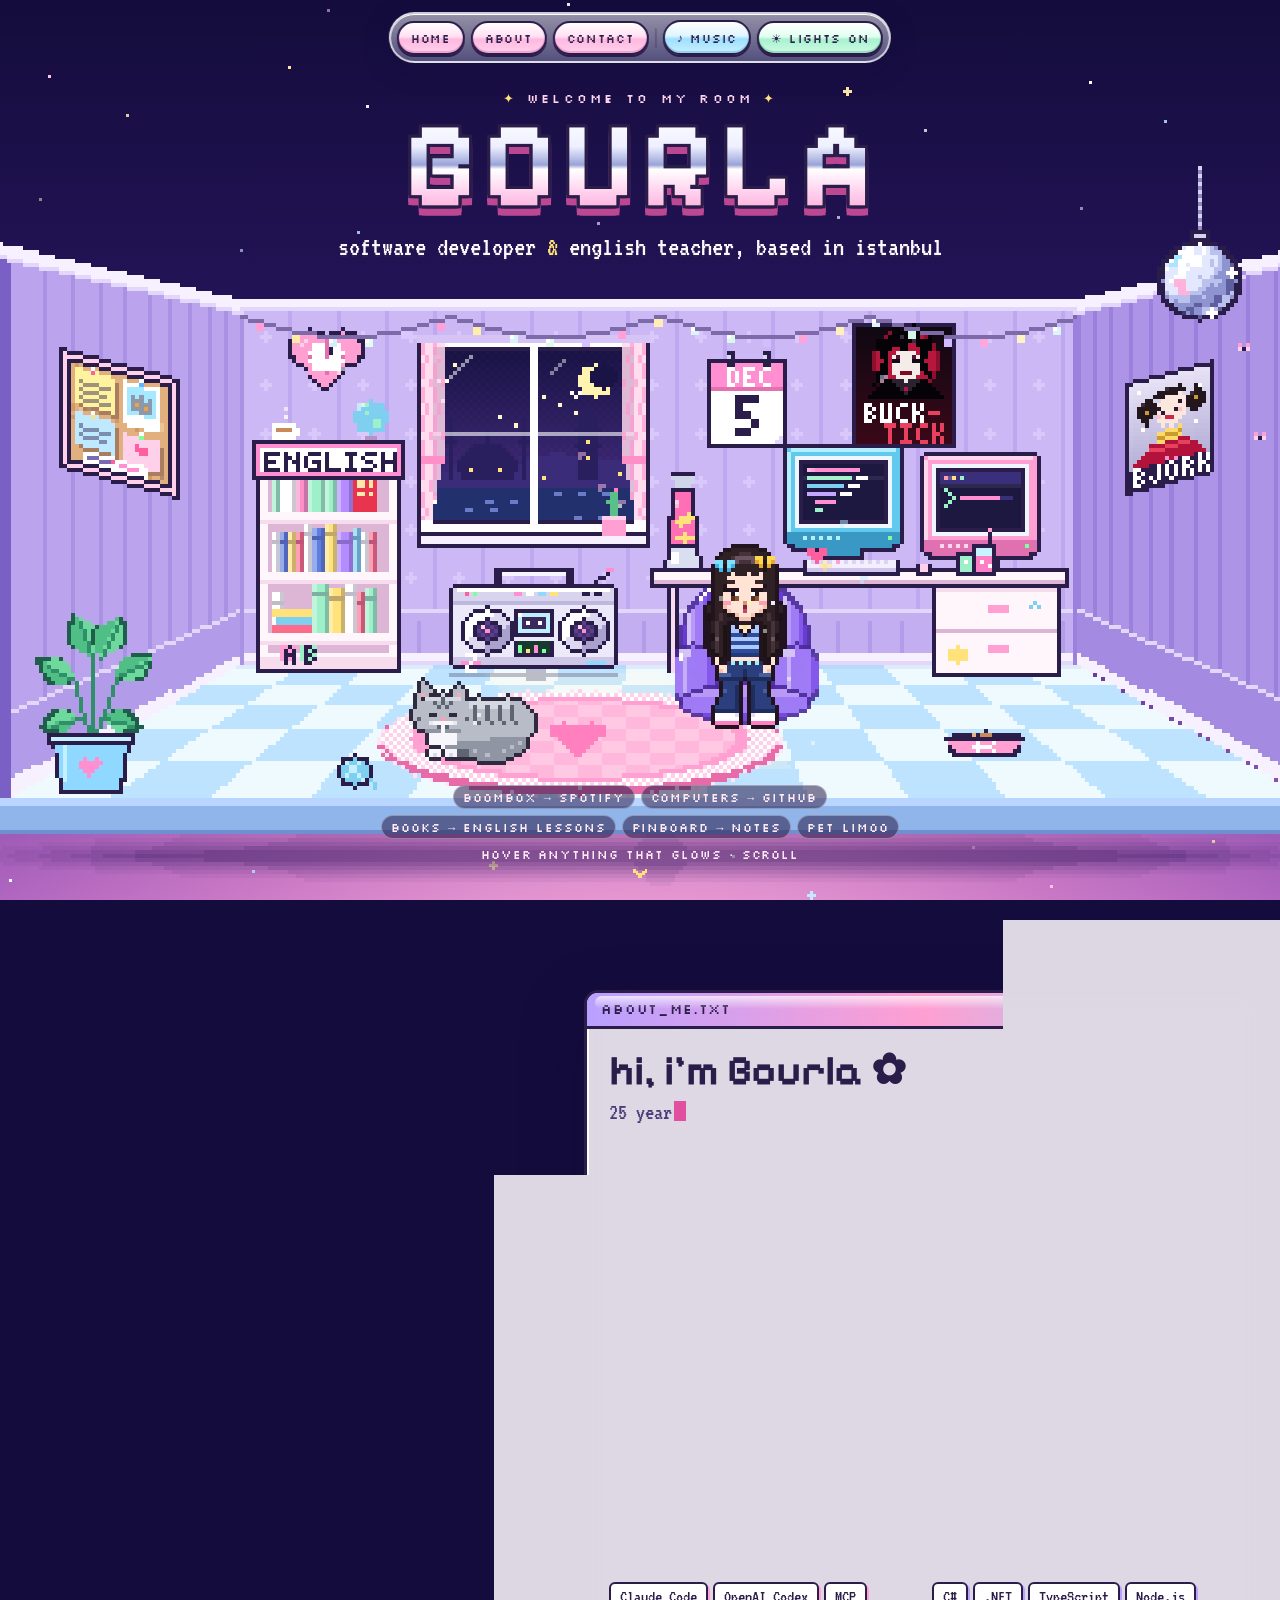
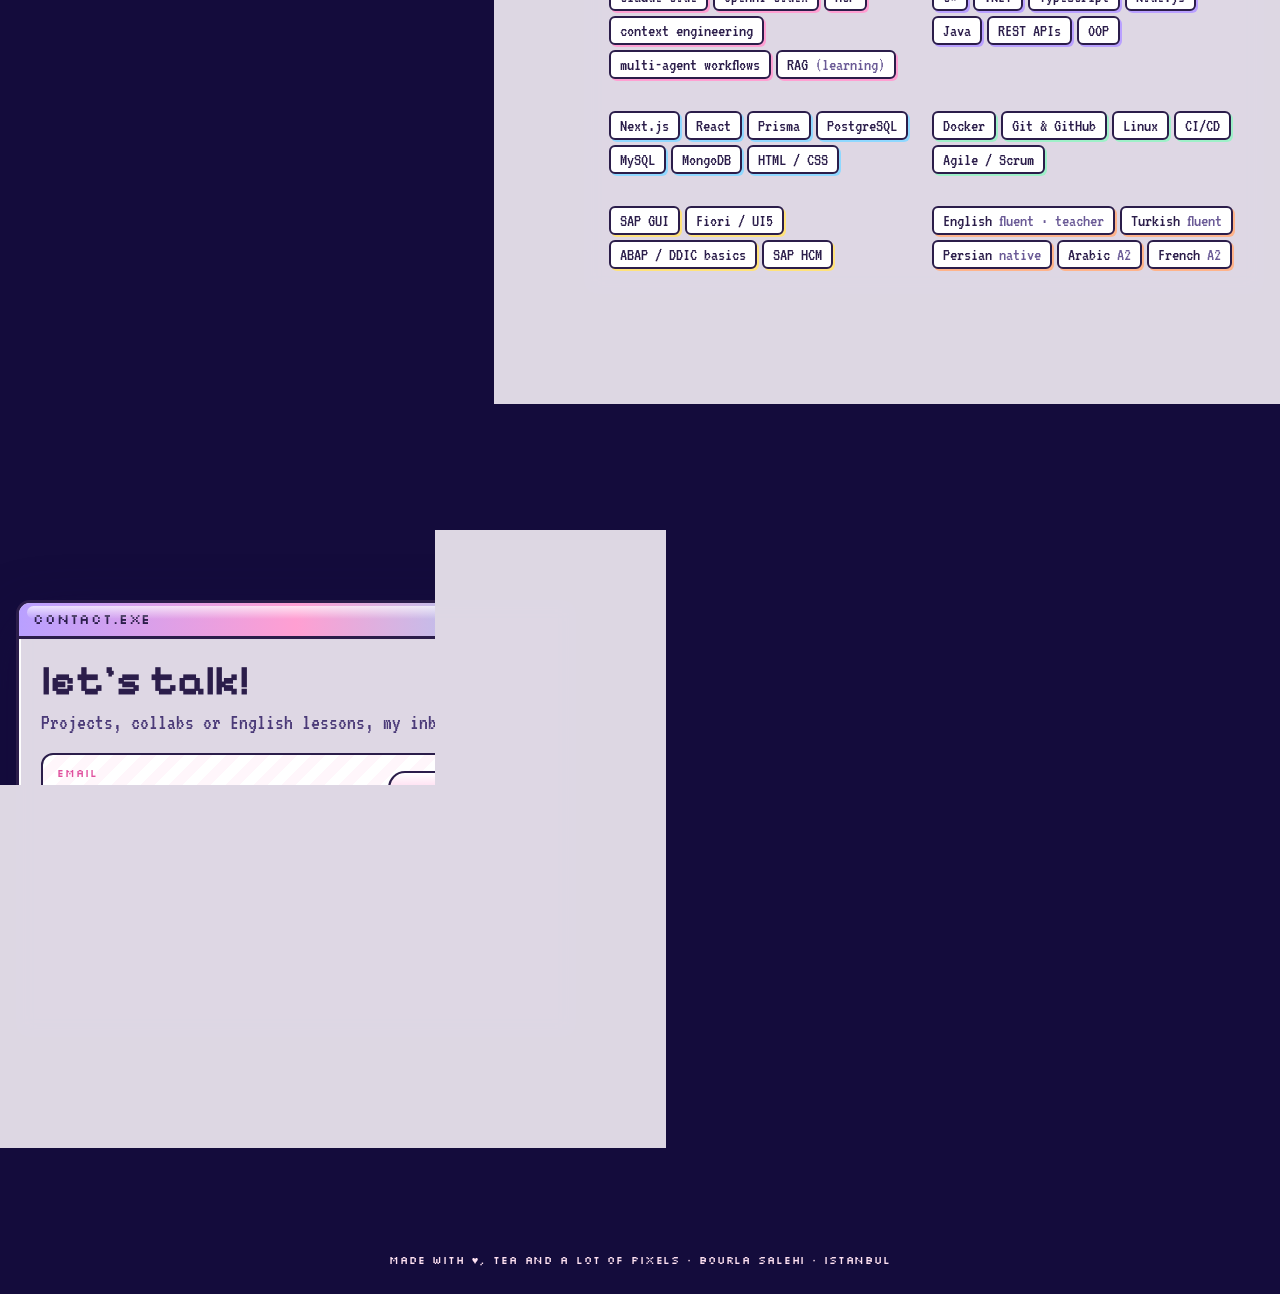
<file: index.html>
<!doctype html>
<html lang="en">
<head>
<meta charset="utf-8">
<meta name="viewport" content="width=device-width, initial-scale=1, viewport-fit=cover">
<title>Bourla's Room</title>
<link rel="icon" type="image/svg+xml" href="data:image/svg+xml,<svg xmlns='http://www.w3.org/2000/svg' viewBox='0 0 16 16' shape-rendering='crispEdges'><rect x='2' y='1' width='1' height='1' fill='%232f2a40'/><rect x='14' y='1' width='1' height='1' fill='%232f2a40'/><rect x='1' y='2' width='1' height='1' fill='%232f2a40'/><rect x='2' y='2' width='1' height='1' fill='%23b7bcc6'/><rect x='3' y='2' width='1' height='1' fill='%232f2a40'/><rect x='13' y='2' width='1' height='1' fill='%232f2a40'/><rect x='14' y='2' width='1' height='1' fill='%23b7bcc6'/><rect x='15' y='2' width='1' height='1' fill='%232f2a40'/><rect x='1' y='3' width='1' height='1' fill='%232f2a40'/><rect x='2' y='3' width='1' height='1' fill='%23f5a9bb'/><rect x='3' y='3' width='1' height='1' fill='%23b7bcc6'/><rect x='4' y='3' width='1' height='1' fill='%232f2a40'/><rect x='12' y='3' width='1' height='1' fill='%232f2a40'/><rect x='13' y='3' width='1' height='1' fill='%23b7bcc6'/><rect x='14' y='3' width='1' height='1' fill='%23f5a9bb'/><rect x='15' y='3' width='1' height='1' fill='%232f2a40'/><rect x='1' y='4' width='1' height='1' fill='%232f2a40'/><rect x='2' y='4' width='1' height='1' fill='%23b7bcc6'/><rect x='3' y='4' width='1' height='1' fill='%23b7bcc6'/><rect x='4' y='4' width='1' height='1' fill='%232f2a40'/><rect x='5' y='4' width='1' height='1' fill='%232f2a40'/><rect x='6' y='4' width='1' height='1' fill='%232f2a40'/><rect x='7' y='4' width='1' height='1' fill='%232f2a40'/><rect x='8' y='4' width='1' height='1' fill='%232f2a40'/><rect x='9' y='4' width='1' height='1' fill='%232f2a40'/><rect x='10' y='4' width='1' height='1' fill='%232f2a40'/><rect x='11' y='4' width='1' height='1' fill='%232f2a40'/><rect x='12' y='4' width='1' height='1' fill='%232f2a40'/><rect x='13' y='4' width='1' height='1' fill='%23b7bcc6'/><rect x='14' y='4' width='1' height='1' fill='%23b7bcc6'/><rect x='15' y='4' width='1' height='1' fill='%232f2a40'/><rect x='1' y='5' width='1' height='1' fill='%232f2a40'/><rect x='2' y='5' width='1' height='1' fill='%23b7bcc6'/><rect x='3' y='5' width='1' height='1' fill='%23b7bcc6'/><rect x='4' y='5' width='1' height='1' fill='%23b7bcc6'/><rect x='5' y='5' width='1' height='1' fill='%23b7bcc6'/><rect x='6' y='5' width='1' height='1' fill='%23d4d8e0'/><rect x='7' y='5' width='1' height='1' fill='%23b7bcc6'/><rect x='8' y='5' width='1' height='1' fill='%23b7bcc6'/><rect x='9' y='5' width='1' height='1' fill='%23b7bcc6'/><rect x='10' y='5' width='1' height='1' fill='%23b7bcc6'/><rect x='11' y='5' width='1' height='1' fill='%23d4d8e0'/><rect x='12' y='5' width='1' height='1' fill='%23b7bcc6'/><rect x='13' y='5' width='1' height='1' fill='%23b7bcc6'/><rect x='14' y='5' width='1' height='1' fill='%23b7bcc6'/><rect x='15' y='5' width='1' height='1' fill='%232f2a40'/><rect x='1' y='6' width='1' height='1' fill='%232f2a40'/><rect x='2' y='6' width='1' height='1' fill='%23b7bcc6'/><rect x='3' y='6' width='1' height='1' fill='%23b7bcc6'/><rect x='4' y='6' width='1' height='1' fill='%23b7bcc6'/><rect x='5' y='6' width='1' height='1' fill='%235f6472'/><rect x='6' y='6' width='1' height='1' fill='%23b7bcc6'/><rect x='7' y='6' width='1' height='1' fill='%235f6472'/><rect x='8' y='6' width='1' height='1' fill='%23b7bcc6'/><rect x='9' y='6' width='1' height='1' fill='%235f6472'/><rect x='10' y='6' width='1' height='1' fill='%23b7bcc6'/><rect x='11' y='6' width='1' height='1' fill='%235f6472'/><rect x='12' y='6' width='1' height='1' fill='%23b7bcc6'/><rect x='13' y='6' width='1' height='1' fill='%23b7bcc6'/><rect x='14' y='6' width='1' height='1' fill='%23b7bcc6'/><rect x='15' y='6' width='1' height='1' fill='%232f2a40'/><rect x='1' y='7' width='1' height='1' fill='%232f2a40'/><rect x='2' y='7' width='1' height='1' fill='%23b7bcc6'/><rect x='3' y='7' width='1' height='1' fill='%23b7bcc6'/><rect x='4' y='7' width='1' height='1' fill='%23b7bcc6'/><rect x='5' y='7' width='1' height='1' fill='%23b7bcc6'/><rect x='6' y='7' width='1' height='1' fill='%23b7bcc6'/><rect x='7' y='7' width='1' height='1' fill='%23b7bcc6'/><rect x='8' y='7' width='1' height='1' fill='%235f6472'/><rect x='9' y='7' width='1' height='1' fill='%23b7bcc6'/><rect x='10' y='7' width='1' height='1' fill='%23b7bcc6'/><rect x='11' y='7' width='1' height='1' fill='%23b7bcc6'/><rect x='12' y='7' width='1' height='1' fill='%23b7bcc6'/><rect x='13' y='7' width='1' height='1' fill='%23b7bcc6'/><rect x='14' y='7' width='1' height='1' fill='%23b7bcc6'/><rect x='15' y='7' width='1' height='1' fill='%232f2a40'/><rect x='1' y='8' width='1' height='1' fill='%232f2a40'/><rect x='2' y='8' width='1' height='1' fill='%235f6472'/><rect x='3' y='8' width='1' height='1' fill='%23b7bcc6'/><rect x='4' y='8' width='1' height='1' fill='%23d6b444'/><rect x='5' y='8' width='1' height='1' fill='%23f2dc7c'/><rect x='6' y='8' width='1' height='1' fill='%23b7bcc6'/><rect x='7' y='8' width='1' height='1' fill='%23b7bcc6'/><rect x='8' y='8' width='1' height='1' fill='%23b7bcc6'/><rect x='9' y='8' width='1' height='1' fill='%23b7bcc6'/><rect x='10' y='8' width='1' height='1' fill='%23b7bcc6'/><rect x='11' y='8' width='1' height='1' fill='%23d6b444'/><rect x='12' y='8' width='1' height='1' fill='%23f2dc7c'/><rect x='13' y='8' width='1' height='1' fill='%23b7bcc6'/><rect x='14' y='8' width='1' height='1' fill='%235f6472'/><rect x='15' y='8' width='1' height='1' fill='%232f2a40'/><rect x='1' y='9' width='1' height='1' fill='%232f2a40'/><rect x='2' y='9' width='1' height='1' fill='%23b7bcc6'/><rect x='3' y='9' width='1' height='1' fill='%23b7bcc6'/><rect x='4' y='9' width='1' height='1' fill='%23d6b444'/><rect x='5' y='9' width='1' height='1' fill='%232f2a40'/><rect x='6' y='9' width='1' height='1' fill='%23b7bcc6'/><rect x='7' y='9' width='1' height='1' fill='%23b7bcc6'/><rect x='8' y='9' width='1' height='1' fill='%23b7bcc6'/><rect x='9' y='9' width='1' height='1' fill='%23b7bcc6'/><rect x='10' y='9' width='1' height='1' fill='%23b7bcc6'/><rect x='11' y='9' width='1' height='1' fill='%23d6b444'/><rect x='12' y='9' width='1' height='1' fill='%232f2a40'/><rect x='13' y='9' width='1' height='1' fill='%23b7bcc6'/><rect x='14' y='9' width='1' height='1' fill='%23b7bcc6'/><rect x='15' y='9' width='1' height='1' fill='%232f2a40'/><rect x='1' y='10' width='1' height='1' fill='%232f2a40'/><rect x='2' y='10' width='1' height='1' fill='%23b7bcc6'/><rect x='3' y='10' width='1' height='1' fill='%23b7bcc6'/><rect x='4' y='10' width='1' height='1' fill='%23b7bcc6'/><rect x='5' y='10' width='1' height='1' fill='%23b7bcc6'/><rect x='6' y='10' width='1' height='1' fill='%23b7bcc6'/><rect x='7' y='10' width='1' height='1' fill='%23f7f6fb'/><rect x='8' y='10' width='1' height='1' fill='%23ff9fb4'/><rect x='9' y='10' width='1' height='1' fill='%23f7f6fb'/><rect x='10' y='10' width='1' height='1' fill='%23b7bcc6'/><rect x='11' y='10' width='1' height='1' fill='%23b7bcc6'/><rect x='12' y='10' width='1' height='1' fill='%23b7bcc6'/><rect x='13' y='10' width='1' height='1' fill='%23b7bcc6'/><rect x='14' y='10' width='1' height='1' fill='%23b7bcc6'/><rect x='15' y='10' width='1' height='1' fill='%232f2a40'/><rect x='2' y='11' width='1' height='1' fill='%232f2a40'/><rect x='3' y='11' width='1' height='1' fill='%23b7bcc6'/><rect x='4' y='11' width='1' height='1' fill='%23b7bcc6'/><rect x='5' y='11' width='1' height='1' fill='%23b7bcc6'/><rect x='6' y='11' width='1' height='1' fill='%23f7f6fb'/><rect x='7' y='11' width='1' height='1' fill='%23f7f6fb'/><rect x='8' y='11' width='1' height='1' fill='%23f7f6fb'/><rect x='9' y='11' width='1' height='1' fill='%23f7f6fb'/><rect x='10' y='11' width='1' height='1' fill='%23f7f6fb'/><rect x='11' y='11' width='1' height='1' fill='%23b7bcc6'/><rect x='12' y='11' width='1' height='1' fill='%23b7bcc6'/><rect x='13' y='11' width='1' height='1' fill='%23b7bcc6'/><rect x='14' y='11' width='1' height='1' fill='%232f2a40'/><rect x='2' y='12' width='1' height='1' fill='%232f2a40'/><rect x='3' y='12' width='1' height='1' fill='%23b7bcc6'/><rect x='4' y='12' width='1' height='1' fill='%23b7bcc6'/><rect x='5' y='12' width='1' height='1' fill='%23f7f6fb'/><rect x='6' y='12' width='1' height='1' fill='%23f7f6fb'/><rect x='7' y='12' width='1' height='1' fill='%235f6472'/><rect x='8' y='12' width='1' height='1' fill='%23f7f6fb'/><rect x='9' y='12' width='1' height='1' fill='%235f6472'/><rect x='10' y='12' width='1' height='1' fill='%23f7f6fb'/><rect x='11' y='12' width='1' height='1' fill='%23f7f6fb'/><rect x='12' y='12' width='1' height='1' fill='%23b7bcc6'/><rect x='13' y='12' width='1' height='1' fill='%23b7bcc6'/><rect x='14' y='12' width='1' height='1' fill='%232f2a40'/><rect x='3' y='13' width='1' height='1' fill='%232f2a40'/><rect x='4' y='13' width='1' height='1' fill='%232f2a40'/><rect x='5' y='13' width='1' height='1' fill='%23b7bcc6'/><rect x='6' y='13' width='1' height='1' fill='%23f7f6fb'/><rect x='7' y='13' width='1' height='1' fill='%23f7f6fb'/><rect x='8' y='13' width='1' height='1' fill='%23f7f6fb'/><rect x='9' y='13' width='1' height='1' fill='%23f7f6fb'/><rect x='10' y='13' width='1' height='1' fill='%23f7f6fb'/><rect x='11' y='13' width='1' height='1' fill='%23b7bcc6'/><rect x='12' y='13' width='1' height='1' fill='%232f2a40'/><rect x='13' y='13' width='1' height='1' fill='%232f2a40'/><rect x='5' y='14' width='1' height='1' fill='%232f2a40'/><rect x='6' y='14' width='1' height='1' fill='%232f2a40'/><rect x='7' y='14' width='1' height='1' fill='%232f2a40'/><rect x='8' y='14' width='1' height='1' fill='%232f2a40'/><rect x='9' y='14' width='1' height='1' fill='%232f2a40'/><rect x='10' y='14' width='1' height='1' fill='%232f2a40'/><rect x='11' y='14' width='1' height='1' fill='%232f2a40'/></svg>">
<link rel="icon" type="image/png" sizes="32x32" href="[data-uri]">
<link rel="apple-touch-icon" href="[data-uri]">
<meta name="claude:viewport-fit-sides" content="cover">
<meta name="description" content="Bourla's pixel room: software developer and English teacher based in Istanbul.">
<link rel="preconnect" href="https://fonts.googleapis.com">
<link rel="preconnect" href="https://fonts.gstatic.com" crossorigin>
<link rel="stylesheet" href="https://fonts.googleapis.com/css2?family=Pixelify+Sans:wght@400;600;700&family=Silkscreen&family=VT323&display=swap">
<style>
/* Layout: one fixed pixel-art stage; sections scroll over it as Y2K desktop windows while the camera glides through the room. */
:root {
  color-scheme: dark;
  --ink: #2b1d4a;
  --ink-soft: #4b3a78;
  --sky-1: #140c3c;
  --sky-2: #46288a;
  --sky-3: #ff9fd0;
  --glass: rgba(255, 250, 255, 0.86);
  --glass-edge: rgba(255, 255, 255, 0.95);
  --pink: #ff8fd0;
  --pink-deep: #e0509e;
  --baby: #8fd8ff;
  --lilac: #c9b6f2;
  --mint: #9ef0c8;
  --butter: #ffe27a;
  --chrome-hi: #ffffff;
  --chrome-mid: #c7cff2;
  --chrome-lo: #8c93c9;
  --text: #2b1d4a;
  --text-muted: #6a5a96;
  --on-dark: #fdf6ff;
  --font-display: "Pixelify Sans", "Silkscreen", ui-monospace, monospace;
  --font-label: "Silkscreen", "Pixelify Sans", ui-monospace, monospace;
  --font-body: "VT323", ui-monospace, "Courier New", monospace;
}

* { box-sizing: border-box; }
html { scroll-behavior: smooth; }
@media (prefers-reduced-motion: reduce) { html { scroll-behavior: auto; } }
body {
  margin: 0;
  background: var(--sky-1);
  color: var(--on-dark);
  font-family: var(--font-body);
  font-size: 22px;
  line-height: 1.25;
  overflow-x: hidden;
}
.sky {
  position: fixed; inset: 0; z-index: 0;
  background:
    radial-gradient(120% 70% at 50% 110%, #ffb3dc 0%, rgba(255, 159, 208, 0.55) 30%, rgba(70, 40, 138, 0) 65%),
    linear-gradient(180deg, var(--sky-1) 0%, #241458 35%, var(--sky-2) 65%, #8a4ab8 100%);
}
#stage, #fx { position: fixed; inset: 0; width: 100%; height: 100%; display: block; image-rendering: pixelated; }
#stage { z-index: 1; }
#fx { z-index: 30; pointer-events: none; }

/* ---------- hotspots over the canvas ---------- */
#hotspots { position: fixed; inset: 0; z-index: 2; pointer-events: none; }
.hot {
  position: absolute; display: block; pointer-events: auto; cursor: pointer;
  background: transparent; border: 0; padding: 0; margin: 0;
  border-radius: 6px; outline: none; -webkit-tap-highlight-color: transparent;
}
.hot:focus-visible { outline: 3px dashed var(--butter); outline-offset: 3px; }
.hot[hidden] { display: none !important; }

.tip {
  position: fixed; z-index: 25; pointer-events: none;
  font-family: var(--font-label); font-size: 13px; letter-spacing: 0.04em;
  color: var(--ink); background: var(--chrome-hi);
  padding: 6px 10px 5px; border: 2px solid var(--ink); border-radius: 999px;
  box-shadow: 3px 3px 0 var(--ink);
  transform: translate(-50%, -100%) scale(0.6); opacity: 0;
  transition: transform 0.18s cubic-bezier(.3, 1.6, .5, 1), opacity 0.12s;
  white-space: nowrap;
}
.tip.on { transform: translate(-50%, -100%) scale(1); opacity: 1; }
.tip.cat {
  background: linear-gradient(180deg, #fff 0%, #ffe3f3 100%);
  font-family: var(--font-display); font-size: 20px; padding: 6px 14px 4px;
}
.tip.cat::before { content: "♥ "; color: var(--pink-deep); }
.tip::after {
  content: ""; position: absolute; left: 50%; bottom: -8px; width: 10px; height: 10px;
  background: inherit; border-right: 2px solid var(--ink); border-bottom: 2px solid var(--ink);
  transform: translateX(-50%) rotate(45deg);
}

.bubble {
  position: fixed; z-index: 4; pointer-events: none;
  font-family: var(--font-display); font-size: clamp(16px, 2.2vw, 22px);
  color: var(--ink); background: #fff;
  padding: 6px 14px 5px; border: 3px solid var(--ink); border-radius: 18px;
  box-shadow: 4px 4px 0 rgba(43, 29, 74, 0.6);
  transform-origin: 0% 100%;
  transform: translate(0, -100%) scale(0); transition: transform 0.25s cubic-bezier(.3, 1.7, .5, 1);
  white-space: nowrap;
}
.bubble.on { transform: translate(0, -100%) scale(1); }
.bubble::after {
  content: ""; position: absolute; left: 10px; bottom: -11px; width: 14px; height: 14px; background: #fff;
  border-right: 3px solid var(--ink); border-bottom: 3px solid var(--ink); transform: rotate(45deg) skew(10deg, 10deg);
}

/* ---------- dock ---------- */
.dock {
  position: fixed; z-index: 20; top: calc(12px + env(safe-area-inset-top, 0px)); left: 50%; transform: translateX(-50%); width: max-content; max-width: calc(100vw - 24px);
  display: flex; gap: 6px; align-items: center; flex-wrap: nowrap; justify-content: center;
  padding: 6px; border-radius: 999px;
  background: linear-gradient(180deg, rgba(255, 255, 255, 0.55), rgba(199, 207, 242, 0.35));
  border: 2px solid rgba(255, 255, 255, 0.7);
  box-shadow: 0 6px 24px rgba(20, 12, 60, 0.35), inset 0 1px 0 #fff;
  backdrop-filter: blur(8px); -webkit-backdrop-filter: blur(8px);
}
.gel {
  font-family: var(--font-label); font-size: 12px; letter-spacing: 0.06em; text-transform: lowercase;
  color: var(--ink); text-decoration: none; cursor: pointer;
  padding: 8px 12px 7px; border-radius: 999px; border: 2px solid var(--ink);
  background: linear-gradient(180deg, #fff 0%, #ffe0f2 45%, #ffb8e0 55%, #ffd2ec 100%);
  box-shadow: inset 0 -2px 0 rgba(224, 80, 158, 0.35), 0 2px 0 var(--ink);
  transition: transform 0.15s cubic-bezier(.3, 1.6, .5, 1), filter 0.15s;
  display: inline-flex; align-items: center; gap: 6px; white-space: nowrap;
}
.gel:hover { transform: translateY(-2px); filter: brightness(1.05) saturate(1.1); }
.gel:active { transform: translateY(1px); box-shadow: inset 0 -1px 0 rgba(224, 80, 158, 0.35), 0 1px 0 var(--ink); }
.gel:focus-visible { outline: 3px dashed var(--butter); outline-offset: 2px; }
.gel.blue { background: linear-gradient(180deg, #fff 0%, #def5ff 45%, #9fe0ff 55%, #c9f0ff 100%); box-shadow: inset 0 -2px 0 rgba(63, 156, 200, 0.35), 0 2px 0 var(--ink); }
.gel.mint { background: linear-gradient(180deg, #fff 0%, #e2fff1 45%, #a8f2cf 55%, #cffae6 100%); box-shadow: inset 0 -2px 0 rgba(60, 170, 120, 0.35), 0 2px 0 var(--ink); }
.gel[aria-pressed="true"] { background: linear-gradient(180deg, #fff6c8 0%, #ffe27a 50%, #ffd24a 52%, #ffe9a0 100%); }
.dock .sep { width: 2px; height: 20px; background: rgba(43, 29, 74, 0.25); border-radius: 2px; }

/* ---------- sections ---------- */
main { position: relative; z-index: 3; pointer-events: none; }
section { position: relative; min-height: 100vh; min-height: 100svh; padding-left: max(16px, env(safe-area-inset-left, 0px)); padding-right: max(16px, env(safe-area-inset-right, 0px)); }
section > * { pointer-events: auto; }

.hero { display: flex; flex-direction: column; align-items: center; padding-block: clamp(80px, 10vh, 108px) 24px; text-align: center; }
.eyebrow {
  font-family: var(--font-label); font-size: 13px; letter-spacing: 0.25em; text-transform: uppercase; color: #ffd6ef;
  display: inline-flex; gap: 10px; align-items: center;
}
.eyebrow i { font-style: normal; color: var(--butter); animation: twinkle 1.6s steps(2) infinite; }
.eyebrow i:last-child { animation-delay: 0.8s; }
.logo {
  margin: 6px 0 0; font-family: var(--font-display); font-weight: 700; line-height: 0.9;
  font-size: clamp(52px, 10vw, 120px); letter-spacing: 0.04em;
  display: flex; gap: 0.02em; justify-content: center;
}
.logo span {
  display: inline-block; color: transparent;
  background: linear-gradient(180deg, #ffffff 0%, #eef0ff 32%, #9aa3d8 49%, #ffffff 53%, #ffd1ee 74%, #ff9fd2 100%);
  -webkit-background-clip: text; background-clip: text;
  filter: drop-shadow(0 3px 0 #2b1d4a) drop-shadow(3px 0 0 #2b1d4a) drop-shadow(-3px 0 0 #2b1d4a) drop-shadow(0 -3px 0 #2b1d4a) drop-shadow(0 7px 0 rgba(255, 95, 176, 0.7));
  animation: bob 2.8s ease-in-out infinite;
}
.logo span:nth-child(2) { animation-delay: -0.25s; }
.logo span:nth-child(3) { animation-delay: -0.5s; }
.logo span:nth-child(4) { animation-delay: -0.75s; }
.logo span:nth-child(5) { animation-delay: -1s; }
.logo span:nth-child(6) { animation-delay: -1.25s; }
.tagline { margin: 10px 0 0; font-size: clamp(20px, 2.4vw, 28px); color: var(--on-dark); text-shadow: 0 2px 0 var(--ink); max-width: 36ch; text-wrap: balance; }
@media (min-width: 761px) { .tagline { max-width: none; white-space: nowrap; } }
.tagline b { color: var(--butter); font-weight: 400; }
.hint {
  position: absolute; left: 50%; bottom: calc(18px + env(safe-area-inset-bottom, 0px)); transform: translateX(-50%);
  display: flex; flex-direction: column; align-items: center; gap: 8px; width: min(560px, calc(100% - 32px));
  font-family: var(--font-label); font-size: 12px; letter-spacing: 0.08em; color: #ffe9f6; text-align: center;
}
.hint .chips { display: flex; flex-wrap: wrap; gap: 6px; justify-content: center; }
.hint .chip { padding: 4px 9px 3px; border-radius: 999px; background: rgba(43, 29, 74, 0.55); border: 1px solid rgba(255, 255, 255, 0.35); }
.scroll-cue { display: inline-flex; flex-direction: column; align-items: center; gap: 2px; animation: float 1.8s ease-in-out infinite; }
.scroll-cue svg { width: 18px; height: 18px; }

/* ---------- y2k windows ---------- */
.win {
  width: min(560px, 100%); color: var(--text);
  background: var(--glass); border: 3px solid var(--ink); border-radius: 14px;
  box-shadow: 8px 8px 0 rgba(43, 29, 74, 0.75), 0 20px 60px rgba(20, 10, 60, 0.45), inset 0 0 0 2px var(--glass-edge);
  backdrop-filter: blur(10px) saturate(1.2); -webkit-backdrop-filter: blur(10px) saturate(1.2);
  overflow: hidden;
}
.win-bar {
  display: flex; align-items: center; gap: 10px; padding: 8px 10px 7px 14px;
  background: linear-gradient(90deg, #b9a0ff 0%, #ff9fd2 50%, #8fd8ff 100%);
  border-bottom: 3px solid var(--ink); position: relative;
}
.win-bar::after { content: ""; position: absolute; left: 8px; right: 8px; top: 3px; height: 40%; border-radius: 8px; background: linear-gradient(180deg, rgba(255, 255, 255, 0.7), rgba(255, 255, 255, 0)); pointer-events: none; }
.win-title { font-family: var(--font-label); font-size: 14px; letter-spacing: 0.06em; color: var(--ink); flex: 1; min-width: 0; overflow: hidden; text-overflow: ellipsis; white-space: nowrap; }
.win-btns { display: flex; gap: 6px; }
.win-btns span, .win-close {
  width: 18px; height: 18px; border-radius: 50%; border: 2px solid var(--ink);
  background: radial-gradient(circle at 35% 30%, #fff 0 25%, var(--c, #ffe27a) 26%);
}
.win-btns span:nth-child(1) { --c: #ffe27a; }
.win-btns span:nth-child(2) { --c: #9ef0c8; }
.win-close { --c: #ff8fb0; cursor: pointer; padding: 0; display: grid; place-items: center; font: 700 11px/1 var(--font-label); color: var(--ink); }
.win-close:focus-visible { outline: 3px dashed var(--ink); outline-offset: 2px; }
.win-body { padding: 20px 22px 22px; }

.panel-wrap { display: flex; min-height: 100vh; min-height: 100svh; align-items: center; padding-block: 90px 60px; }
#about .panel-wrap { justify-content: flex-end; }
#about .win { width: min(680px, 100%); }
#contact .panel-wrap { justify-content: flex-start; }

.hello { font-family: var(--font-display); font-size: clamp(30px, 4vw, 42px); line-height: 1.05; margin: 0 0 6px; color: var(--ink); text-wrap: balance; }
.hello .wave { display: inline-block; transform-origin: 70% 80%; animation: wave 2.2s ease-in-out infinite; }
.typed { min-height: 3.75em; margin: 0; font-size: 23px; color: var(--ink-soft); }
.typed .caret { display: inline-block; width: 0.5em; height: 0.9em; background: var(--pink-deep); vertical-align: -0.1em; margin-left: 2px; animation: blink 0.8s steps(2) infinite; }
.stats { display: grid; grid-template-columns: repeat(4, minmax(0, 1fr)); gap: 8px; margin: 16px 0 6px; }
.stat {
  padding: 8px 6px 6px; text-align: center; border: 2px solid var(--ink); border-radius: 10px;
  background: linear-gradient(180deg, #fff, #f1ebff);
}
.stat b { display: block; font-family: var(--font-body); font-size: 32px; line-height: 0.9; font-weight: 400; color: var(--ink); font-variant-numeric: tabular-nums; }
.stat small { font-family: var(--font-label); font-size: 10px; letter-spacing: 0.05em; color: var(--text-muted); }
.status-line {
  margin: 12px 0 0; padding: 8px 12px; border-radius: 10px; border: 2px dashed rgba(43, 29, 74, 0.35); background: rgba(255, 226, 122, 0.25);
  font-size: 20px; color: var(--ink);
}
.status-line .dot { display: inline-block; width: 10px; height: 10px; border-radius: 50%; background: #5fe08f; border: 2px solid var(--ink); margin-right: 6px; vertical-align: 0; animation: pulse 1.6s ease-in-out infinite; }
.edu { display: grid; gap: 8px; }
.edu-row { display: flex; gap: 10px; align-items: center; min-width: 0; padding: 8px 10px; border: 2px solid var(--ink); border-radius: 10px; background: linear-gradient(180deg, #fff, #f6f0ff); }
.edu-row > div { min-width: 0; }
.edu-row b { display: block; font-weight: 400; font-size: 21px; color: var(--ink); line-height: 1.05; }
.edu-row small { display: block; font-family: var(--font-label); font-size: 10px; letter-spacing: 0.05em; color: var(--text-muted); margin-top: 3px; }
.edu-badge { flex: none; font-family: var(--font-label); font-size: 10px; letter-spacing: 0.05em; padding: 4px 7px 3px; border-radius: 6px; border: 2px solid var(--ink); color: var(--ink); white-space: nowrap; }
.edu-badge.now { background: var(--butter); }
.edu-badge.done { background: var(--mint); }
.label { font-family: var(--font-label); font-size: 12px; letter-spacing: 0.12em; text-transform: uppercase; color: var(--pink-deep); margin: 18px 0 8px; }
.inv { display: grid; grid-template-columns: repeat(2, minmax(0, 1fr)); gap: 12px 16px; }
.inv-row { display: grid; gap: 6px; align-content: start; min-width: 0; }
.inv-row h4 { margin: 0; font-family: var(--font-label); font-size: 11px; letter-spacing: 0.04em; color: var(--ink-soft); font-weight: 400; }
.tags { display: flex; flex-wrap: wrap; gap: 5px; min-width: 0; }
.tag {
  font-size: 18px; line-height: 1; padding: 4px 9px 3px; border-radius: 6px; color: var(--ink);
  background: #fff; border: 2px solid var(--ink); box-shadow: 2px 2px 0 var(--tc, #ff9fd2);
  transition: transform 0.15s cubic-bezier(.3, 1.6, .5, 1), box-shadow 0.15s;
}
.tag:hover { transform: translate(-1px, -2px) rotate(-2deg); box-shadow: 3px 4px 0 var(--tc, #ff9fd2); }
.tag.dev { --tc: #b9a0ff; }
.tag.ai { --tc: #ff9fd2; }
.tag.web { --tc: #8fd8ff; }
.tag.ops { --tc: #9ef0c8; }
.tag.sap { --tc: #ffe27a; }
.tag.lang { --tc: #ffb38a; }
.tag em { font-style: normal; color: var(--text-muted); }

/* contact */
.contact-head { font-family: var(--font-display); font-size: clamp(30px, 4vw, 42px); margin: 0; color: var(--ink); line-height: 1.05; text-wrap: balance; }
.contact-sub { margin: 6px 0 16px; color: var(--ink-soft); font-size: 22px; }
.links { display: grid; grid-template-columns: repeat(2, minmax(0, 1fr)); gap: 10px; }
.link-card {
  display: flex; align-items: center; gap: 10px; min-width: 0; text-decoration: none; color: var(--ink);
  padding: 10px 12px; border-radius: 12px; border: 2px solid var(--ink);
  background: linear-gradient(180deg, #fff 0%, #fff 50%, var(--lc, #ffe3f3) 100%);
  box-shadow: 4px 4px 0 var(--ink);
  transition: transform 0.18s cubic-bezier(.3, 1.6, .5, 1), box-shadow 0.18s;
}
.link-card:hover { transform: translate(-2px, -3px); box-shadow: 6px 7px 0 var(--ink); }
.link-card:active { transform: translate(2px, 2px); box-shadow: 1px 1px 0 var(--ink); }
.link-card:focus-visible { outline: 3px dashed var(--pink-deep); outline-offset: 3px; }
.link-card .ico { flex: none; width: 36px; height: 36px; border-radius: 10px; border: 2px solid var(--ink); display: grid; place-items: center; background: var(--ic, #ff9fd2); }
.link-card .ico svg { width: 20px; height: 20px; }
.link-card .meta { min-width: 0; }
.link-card .meta b { display: block; font-family: var(--font-label); font-size: 12px; letter-spacing: 0.06em; font-weight: 400; }
.link-card .meta span { display: block; font-size: 20px; overflow: hidden; text-overflow: ellipsis; white-space: nowrap; color: var(--ink-soft); }
.link-card.gh { --lc: #e9e2ff; --ic: #c9b6f2; }
.link-card.ig { --lc: #ffe3f3; --ic: #ff9fd2; }
.link-card.li { --lc: #dff4ff; --ic: #8fd8ff; }
.link-card.sp { --lc: #e2fff1; --ic: #9ef0c8; }
.mail {
  grid-column: 1 / -1; display: flex; flex-wrap: wrap; align-items: center; gap: 10px; justify-content: space-between;
  padding: 12px 14px; border-radius: 12px; border: 2px solid var(--ink);
  background: repeating-linear-gradient(135deg, #fff 0 10px, #fff6fb 10px 20px);
  box-shadow: 4px 4px 0 var(--ink);
}
.mail .addr { font-size: 24px; color: var(--ink); user-select: all; word-break: break-all; min-width: 0; }
.mail .addr small { display: block; font-family: var(--font-label); font-size: 11px; letter-spacing: 0.08em; color: var(--pink-deep); }
.mail .acts { display: flex; gap: 6px; flex-wrap: wrap; }
.sig { margin: 16px 0 0; font-size: 19px; color: var(--text-muted); }

footer { position: relative; z-index: 3; text-align: center; padding-block: 0 26px; font-family: var(--font-label); font-size: 11px; letter-spacing: 0.08em; color: #ffe2f2; padding-left: max(16px, env(safe-area-inset-left, 0px)); padding-right: max(16px, env(safe-area-inset-right, 0px)); }

/* ---------- english lessons modal ---------- */
.modal { position: fixed; inset: 0; z-index: 40; display: grid; place-items: center; padding: 16px; padding-left: max(16px, env(safe-area-inset-left, 0px)); padding-right: max(16px, env(safe-area-inset-right, 0px)); }
.modal[hidden] { display: none !important; }
.modal-bg { position: absolute; inset: 0; background: rgba(20, 10, 60, 0.55); backdrop-filter: blur(3px); -webkit-backdrop-filter: blur(3px); animation: fade 0.2s ease-out; }
.modal .win { position: relative; width: min(640px, 100%); max-height: calc(100svh - 32px); overflow: auto; animation: popin 0.35s cubic-bezier(.3, 1.5, .5, 1); }
.en-head { display: flex; gap: 14px; align-items: center; margin-bottom: 4px; }
.en-head canvas { flex: none; width: 64px; height: 64px; image-rendering: pixelated; border: 2px solid var(--ink); border-radius: 12px; background: #ffe3f3; }
.en-head h3 { margin: 0; font-family: var(--font-display); font-size: clamp(26px, 3.4vw, 34px); line-height: 1.05; color: var(--ink); text-wrap: balance; }
.en-head p { margin: 2px 0 0; color: var(--ink-soft); font-size: 20px; }
.cefr { display: flex; gap: 6px; flex-wrap: wrap; margin: 6px 0 0; }
.cefr span { font-family: var(--font-label); font-size: 12px; padding: 5px 9px 4px; border-radius: 8px; border: 2px solid var(--ink); background: #fff; color: var(--text-muted); }
.cefr span.on { background: var(--butter); color: var(--ink); }
.lessons { display: grid; grid-template-columns: repeat(3, minmax(0, 1fr)); gap: 8px; }
.lesson { padding: 10px; border: 2px solid var(--ink); border-radius: 12px; background: #fff; min-width: 0; }
.lesson b { display: block; font-family: var(--font-label); font-size: 11px; letter-spacing: 0.05em; font-weight: 400; color: var(--pink-deep); margin-bottom: 4px; }
.lesson p { margin: 0; font-size: 19px; color: var(--ink); line-height: 1.1; }
.quiz { border: 2px dashed rgba(43, 29, 74, 0.4); border-radius: 12px; padding: 12px; background: rgba(143, 216, 255, 0.18); }
.quiz .q { font-size: 22px; color: var(--ink); margin: 0 0 8px; }
.quiz .opts { display: flex; flex-wrap: wrap; gap: 6px; }
.quiz .opts button { font-family: var(--font-body); font-size: 20px; color: var(--ink); padding: 4px 12px; border-radius: 8px; border: 2px solid var(--ink); background: #fff; cursor: pointer; box-shadow: 2px 2px 0 var(--ink); }
.quiz .opts button:hover { background: #ffe3f3; }
.quiz .opts button:focus-visible { outline: 3px dashed var(--pink-deep); outline-offset: 2px; }
.quiz .opts button.right { background: var(--mint); }
.quiz .opts button.wrong { background: #ffc2cf; }
.quiz .res { font-size: 22px; color: var(--ink); margin: 6px 0 0; min-height: 1.2em; }
.en-cta { display: flex; flex-wrap: wrap; gap: 8px; align-items: center; margin-top: 14px; }
.en-cta .addr { font-size: 22px; color: var(--ink); user-select: all; }

/* pinboard notes */
.notes-win { width: min(620px, 100%); }
.win-body.cork {
  background-color: #e2b07e;
  background-image: radial-gradient(#cf9a66 1px, transparent 1.5px), radial-gradient(#f0c697 1px, transparent 1.5px);
  background-size: 9px 9px, 13px 13px; background-position: 0 0, 4px 6px;
  border: 6px solid #ffd0ea; border-top: 0;
}
.stickies { display: grid; grid-template-columns: repeat(3, minmax(0, 1fr)); gap: 16px 14px; padding: 6px 2px 4px; }
.sticky {
  position: relative; min-width: 0; padding: 18px 12px 12px; color: var(--ink); font-size: 20px; line-height: 1.1;
  background: var(--nc, #fff3a0); box-shadow: 3px 4px 0 rgba(60, 30, 40, 0.35);
  transform: rotate(var(--r, -2deg)); transition: transform 0.2s cubic-bezier(.3, 1.6, .5, 1);
}
.sticky:hover { transform: rotate(0deg) scale(1.05); z-index: 1; }
.sticky::before { content: ""; position: absolute; top: 5px; left: 50%; width: 10px; height: 10px; margin-left: -5px; border-radius: 50%; border: 2px solid var(--ink); background: var(--pin, #ff5f9e); box-shadow: inset -2px -2px 0 rgba(0, 0, 0, 0.2); }
.sticky b { display: block; font-family: var(--font-label); font-size: 11px; letter-spacing: 0.06em; font-weight: 400; color: var(--pink-deep); margin-bottom: 4px; }
.sticky.y { --nc: #fff3a0; --r: -3deg; }
.sticky.b { --nc: #bfe9ff; --r: 2deg; --pin: #ffe27a; }
.sticky.p { --nc: #ffd0ea; --r: -1deg; --pin: #5fb8ff; }
.sticky.m { --nc: #c9f7df; --r: 3deg; }
.sticky.l { --nc: #e5d8ff; --r: -2deg; --pin: #7dff9a; }
.sticky.w { --nc: #ffffff; --r: 1.5deg; --pin: #ff8fd0; }

/* boot */
#boot {
  position: fixed; inset: 0; z-index: 60; display: grid; place-items: center; background: #0d0830; color: var(--on-dark);
  transition: opacity 0.5s ease, visibility 0.5s;
}
#boot.done { opacity: 0; visibility: hidden; }
.boot-box { width: min(420px, calc(100% - 32px)); text-align: center; }
.boot-logo { font-family: var(--font-display); font-weight: 700; font-size: clamp(36px, 8vw, 54px); letter-spacing: 0.04em; color: transparent; background: linear-gradient(180deg, #fff 0%, #c7cff2 48%, #fff 52%, #ff9fd2 100%); -webkit-background-clip: text; background-clip: text; }
.boot-logo sup { font-size: 0.4em; color: var(--butter); -webkit-text-fill-color: var(--butter); }
.boot-bar { margin: 18px auto 10px; height: 22px; border: 3px solid #fff; border-radius: 6px; padding: 3px; display: flex; gap: 3px; }
.boot-bar i { flex: 1; background: linear-gradient(180deg, #ffb8e0, #ff5fb0); border-radius: 2px; opacity: 0; transition: opacity 0.08s; }
.boot-bar i.on { opacity: 1; }
.boot-msg { font-size: 22px; color: #cbbcff; min-height: 1.2em; }
.boot-skip { margin-top: 14px; font-family: var(--font-label); font-size: 11px; color: #8f82c8; letter-spacing: 0.1em; }

.toast {
  position: fixed; z-index: 50; left: 50%; bottom: calc(24px + env(safe-area-inset-bottom, 0px)); transform: translate(-50%, 200%); opacity: 0; visibility: hidden;
  font-family: var(--font-label); font-size: 13px; color: var(--ink); background: var(--mint); border: 2px solid var(--ink); border-radius: 999px; padding: 8px 14px 7px; box-shadow: 3px 3px 0 var(--ink);
  transition: transform 0.3s cubic-bezier(.3, 1.6, .5, 1), opacity 0.2s, visibility 0.3s;
}
.toast.on { transform: translate(-50%, 0); opacity: 1; visibility: visible; }
.sr { position: absolute; width: 1px; height: 1px; overflow: hidden; clip: rect(0 0 0 0); white-space: nowrap; }

.reveal.in { animation: popin 0.6s cubic-bezier(.25, 1.4, .5, 1) both; }
.reveal.in .tag { animation: tagpop 0.45s cubic-bezier(.3, 1.8, .5, 1) both; animation-delay: calc(var(--i, 0) * 28ms + 250ms); }

@keyframes twinkle { 50% { opacity: 0.2; } }
@keyframes bob { 0%, 100% { transform: translateY(0); } 50% { transform: translateY(-6px); } }
@keyframes float { 0%, 100% { transform: translateY(0); } 50% { transform: translateY(5px); } }
@keyframes blink { 50% { opacity: 0; } }
@keyframes pulse { 50% { box-shadow: 0 0 0 4px rgba(95, 224, 143, 0.35); } }
@keyframes wave { 0%, 60%, 100% { transform: rotate(0); } 10%, 30% { transform: rotate(16deg); } 20%, 40% { transform: rotate(-10deg); } }
@keyframes popin { from { transform: translateY(26px) scale(0.94); opacity: 0; } to { transform: none; opacity: 1; } }
@keyframes tagpop { from { transform: scale(0.4); opacity: 0; } to { transform: none; opacity: 1; } }
@keyframes fade { from { opacity: 0; } }

@media (max-width: 760px) {
  body { font-size: 20px; }
  .dock { justify-content: center; border-radius: 18px; }
  .gel { font-size: 11px; padding: 7px 9px 6px; }
  .dock .sep { display: none; }
  .hero { padding-block: 92px 16px; }
  .panel-wrap { align-items: flex-end; padding-block: 48vh 40px; }
  #about .panel-wrap, #contact .panel-wrap { justify-content: center; }
  .win-body { padding: 16px; }
  .stats { grid-template-columns: repeat(2, minmax(0, 1fr)); }
  .inv { grid-template-columns: 1fr; }
  .links { grid-template-columns: 1fr; }
  .lessons { grid-template-columns: 1fr; }
  .stickies { grid-template-columns: repeat(2, minmax(0, 1fr)); }
  .hint { bottom: calc(10px + env(safe-area-inset-bottom, 0px)); }
  .hint .chip { font-size: 10px; }
  .dock { flex-wrap: nowrap; gap: 4px; }
  .dock .lbl { display: none; }
}

@media (prefers-reduced-motion: reduce) {
  *, *::before, *::after { animation-duration: 0.001s !important; animation-iteration-count: 1 !important; transition-duration: 0.001s !important; }
}

</style>
</head>
<body>


<div id="boot" role="status" aria-live="polite">
  <div class="boot-box">
    <div class="boot-logo">BOURLA OS<sup>2000</sup></div>
    <div class="boot-bar" aria-hidden="true"><i></i><i></i><i></i><i></i><i></i><i></i><i></i><i></i><i></i><i></i><i></i><i></i></div>
    <div class="boot-msg" id="bootMsg">starting up…</div>
    <div class="boot-skip">click anywhere to skip</div>
  </div>
</div>

<div class="sky" aria-hidden="true"></div>
<canvas id="stage" aria-label="Pixel art room: Bourla sits in an inflatable chair at her desk, her cat Limoo naps on a pink rug, a window looks out on Istanbul." role="img"></canvas>
<div id="hotspots"></div>
<div class="tip" id="tip" aria-hidden="true"></div>
<div class="bubble" id="meBubble" aria-hidden="true"></div>
<div class="bubble" id="catBubble" aria-hidden="true"></div>
<canvas id="fx" aria-hidden="true"></canvas>

<nav class="dock" aria-label="Site">
  <a class="gel" href="#home">home</a>
  <a class="gel" href="#about">about</a>
  <a class="gel" href="#contact">contact</a>
  <span class="sep" aria-hidden="true"></span>
  <button class="gel blue" id="musicBtn" type="button" aria-pressed="false" title="Play some chill music">♪ <span class="lbl">music</span></button>
  <button class="gel mint" id="lightsBtn" type="button" aria-pressed="false" title="Turn the room lights off or on">☀ <span class="lbl">lights on</span></button>
</nav>

<main>
  <section id="home" class="hero">
    <div class="eyebrow"><i>✦</i> welcome to my room <i>✦</i></div>
    <h1 class="logo" aria-label="Bourla"><span>B</span><span>O</span><span>U</span><span>R</span><span>L</span><span>A</span></h1>
    <p class="tagline">software developer <b>&amp;</b> english teacher, based in istanbul</p>
    <div class="hint">
      <div class="chips"><span class="chip">boombox → spotify</span><span class="chip">computers → github</span><span class="chip">books → english lessons</span><span class="chip">pinboard → notes</span><span class="chip">pet limoo</span></div>
      <a class="scroll-cue" href="#about" style="color:inherit;text-decoration:none">
        <span>hover anything that glows · scroll</span>
        <svg viewBox="0 0 8 8" shape-rendering="crispEdges" aria-hidden="true"><path fill="#ffe27a" d="M1 2h1v1h1v1h2V3h1V2h1v2H6v1H5v1H3V5H2V4H1z"/></svg>
      </a>
    </div>
  </section>

  <section id="about">
    <div class="panel-wrap">
      <article class="win reveal" aria-labelledby="aboutTitle">
        <div class="win-bar"><div class="win-title">about_me.txt</div><div class="win-btns" aria-hidden="true"><span></span><span></span></div></div>
        <div class="win-body">
          <h2 class="hello" id="aboutTitle">hi, i'm Bourla <span class="wave" aria-hidden="true">✿</span></h2>
          <p class="typed" id="typed" data-text="25 years old, based in Istanbul. I'm a software developer and an English teacher: I build business apps with C# / .NET and Next.js, and I've taught English from A2 to C2 since 2022.">25 years old, based in Istanbul. I'm a software developer and an English teacher: I build business apps with C# / .NET and Next.js, and I've taught English from A2 to C2 since 2022.</p>
          <div class="stats">
            <div class="stat"><b>25</b><small>years old</small></div>
            <div class="stat"><b>IST</b><small>istanbul, TR</small></div>
            <div class="stat"><b>2022</b><small>teaching since</small></div>
            <div class="stat"><b>5</b><small>languages</small></div>
          </div>
          <p class="status-line"><span class="dot" aria-hidden="true"></span>currently: studying Information Systems Engineering at Kocaeli University and open to software dev roles</p>

          <div class="label">education</div>
          <div class="edu">
            <div class="edu-row"><span class="edu-badge now">now</span><div><b>Information Systems Engineering</b><small>Kocaeli University · 2025 – present</small></div></div>
            <div class="edu-row"><span class="edu-badge done">✓ grad</span><div><b>Associate Degree, Computer Programming</b><small>Marmara University · 2022 – 2025</small></div></div>
          </div>

          <div class="label">skills.inv</div>
          <div class="inv">
            <div class="inv-row"><h4>agentic ai</h4><div class="tags">
              <span class="tag ai">Claude Code</span><span class="tag ai">OpenAI Codex</span><span class="tag ai">MCP</span><span class="tag ai">context engineering</span><span class="tag ai">multi-agent workflows</span><span class="tag ai">RAG <em>(learning)</em></span>
            </div></div>
            <div class="inv-row"><h4>backend</h4><div class="tags">
              <span class="tag dev">C#</span><span class="tag dev">.NET</span><span class="tag dev">TypeScript</span><span class="tag dev">Node.js</span><span class="tag dev">Java</span><span class="tag dev">REST APIs</span><span class="tag dev">OOP</span>
            </div></div>
            <div class="inv-row"><h4>web &amp; data</h4><div class="tags">
              <span class="tag web">Next.js</span><span class="tag web">React</span><span class="tag web">Prisma</span><span class="tag web">PostgreSQL</span><span class="tag web">MySQL</span><span class="tag web">MongoDB</span><span class="tag web">HTML / CSS</span>
            </div></div>
            <div class="inv-row"><h4>delivery</h4><div class="tags">
              <span class="tag ops">Docker</span><span class="tag ops">Git &amp; GitHub</span><span class="tag ops">Linux</span><span class="tag ops">CI/CD</span><span class="tag ops">Agile / Scrum</span>
            </div></div>
            <div class="inv-row"><h4>sap</h4><div class="tags">
              <span class="tag sap">SAP GUI</span><span class="tag sap">Fiori / UI5</span><span class="tag sap">ABAP / DDIC basics</span><span class="tag sap">SAP HCM</span>
            </div></div>
            <div class="inv-row"><h4>languages</h4><div class="tags">
              <span class="tag lang">English <em>fluent · teacher</em></span><span class="tag lang">Turkish <em>fluent</em></span><span class="tag lang">Persian <em>native</em></span><span class="tag lang">Arabic <em>A2</em></span><span class="tag lang">French <em>A2</em></span>
            </div></div>
          </div>
        </div>
      </article>
    </div>
  </section>

  <section id="contact">
    <div class="panel-wrap">
      <article class="win reveal" aria-labelledby="contactTitle">
        <div class="win-bar"><div class="win-title">contact.exe</div><div class="win-btns" aria-hidden="true"><span></span><span></span></div></div>
        <div class="win-body">
          <h2 class="contact-head" id="contactTitle">let's talk!</h2>
          <p class="contact-sub">Projects, collabs or English lessons, my inbox is open.</p>
          <div class="links">
            <div class="mail">
              <div class="addr"><small>email</small><span id="mailAddr">salehibourla@gmail.com</span></div>
              <div class="acts">
                <button class="gel" type="button" data-copy="salehibourla@gmail.com">copy</button>
                <a class="gel blue" href="mailto:salehibourla@gmail.com">write</a>
              </div>
            </div>
            <a class="link-card gh" href="https://github.com/bou-slh" target="_blank" rel="noopener">
              <span class="ico"><svg viewBox="0 0 10 10" shape-rendering="crispEdges" aria-hidden="true"><path fill="#2b1d4a" d="M3 1h4v1h1v1h1v4H8v1H7v1H6V7h1V6h1V4H7V3H3v1H2v2h1v1h1v2H3V8H2V7H1V3h1V2h1z"/></svg></span>
              <span class="meta"><b>github</b><span>bou-slh</span></span>
            </a>
            <a class="link-card ig" href="https://www.instagram.com/bou_slh/" target="_blank" rel="noopener">
              <span class="ico"><svg viewBox="0 0 10 10" shape-rendering="crispEdges" aria-hidden="true"><path fill="#2b1d4a" d="M2 1h6v1h1v6H8v1H2V8H1V2h1zm0 1v6h6V2zm2 1h2v1h1v2H6v1H4V6H3V4h1zm0 1v2h2V4zm3-1h1v1H7z"/></svg></span>
              <span class="meta"><b>instagram</b><span>@bou_slh</span></span>
            </a>
            <a class="link-card li" href="https://www.linkedin.com/in/bourla-salehi" target="_blank" rel="noopener">
              <span class="ico"><svg viewBox="0 0 10 10" shape-rendering="crispEdges" aria-hidden="true"><path fill="#2b1d4a" d="M1 1h2v2H1zm0 3h2v5H1zm3 0h2v1h2v1h1v3H7V6H6v3H4z"/></svg></span>
              <span class="meta"><b>linkedin</b><span>bourla-salehi</span></span>
            </a>
            <a class="link-card sp" href="https://open.spotify.com/user/odmygy6v1mtjqe5bwsglt8ewv" target="_blank" rel="noopener">
              <span class="ico"><svg viewBox="0 0 10 10" shape-rendering="crispEdges" aria-hidden="true"><path fill="#2b1d4a" d="M4 1h3v6H6V3H5v5H4V7H3V6H2V5h2zM2 6v1h1v1h1V6zm4 1h1v2H5V8h1z"/></svg></span>
              <span class="meta"><b>spotify</b><span>what i'm listening to</span></span>
            </a>
          </div>
          <p class="sig">P.S. Limoo says hi too. Pet him on the rug before you go.</p>
        </div>
      </article>
    </div>
  </section>
</main>
<footer>made with ♥, tea and a lot of pixels · bourla salehi · istanbul</footer>

<div class="modal" id="english" hidden>
  <div class="modal-bg" data-close></div>
  <div class="win" role="dialog" aria-modal="true" aria-labelledby="enTitle">
    <div class="win-bar"><div class="win-title">english_lessons.exe</div><button class="win-close" type="button" data-close aria-label="Close">×</button></div>
    <div class="win-body">
      <div class="en-head">
        <canvas id="enIcon" width="16" height="16" aria-hidden="true"></canvas>
        <div>
          <h3 id="enTitle">Learn English with Bourla</h3>
          <p>Teaching at ChitChat, Istanbul since 2022</p>
        </div>
      </div>
      <div class="label">levels i teach</div>
      <div class="cefr" aria-label="CEFR levels A2 to C2"><span>A1</span><span class="on">A2</span><span class="on">B1</span><span class="on">B2</span><span class="on">C1</span><span class="on">C2</span></div>
      <div class="label">lessons</div>
      <div class="lessons">
        <div class="lesson"><b>speaking</b><p>Conversation practice so you stop translating in your head.</p></div>
        <div class="lesson"><b>grammar &amp; vocab</b><p>The rules that confuse you, explained simply.</p></div>
        <div class="lesson"><b>english for work</b><p>Interviews, emails and meetings, with real examples.</p></div>
      </div>
      <div class="label">quick level check</div>
      <div class="quiz" id="quiz" aria-live="polite">
        <p class="q" id="quizQ"></p>
        <div class="opts" id="quizOpts"></div>
        <p class="res" id="quizRes"></p>
      </div>
      <div class="en-cta">
        <a class="gel" id="bookLesson" href="mailto:salehibourla@gmail.com?subject=English%20lessons%20with%20Bourla">book a lesson</a>
        <button class="gel blue" type="button" data-copy="salehibourla@gmail.com">copy email</button>
        <span class="addr">salehibourla@gmail.com</span>
      </div>
    </div>
  </div>
</div>
<div class="modal" id="notes" hidden>
  <div class="modal-bg" data-close></div>
  <div class="win notes-win" role="dialog" aria-modal="true" aria-labelledby="notesTitle">
    <div class="win-bar"><div class="win-title">pinboard.jpg</div><button class="win-close" type="button" data-close aria-label="Close">×</button></div>
    <div class="win-body cork">
      <h3 class="sr" id="notesTitle">What I'm up to</h3>
      <div class="stickies">
        <div class="sticky y"><b>now building</b>RapidHR, an HR app with Next.js 15, Prisma, PostgreSQL &amp; Docker</div>
        <div class="sticky b"><b>now learning</b>agentic RAG: embeddings, vector stores &amp; evals</div>
        <div class="sticky p"><b>open to</b>software dev roles in .NET, SAP &amp; agentic AI</div>
        <div class="sticky m"><b>studying</b>Information Systems Engineering @ Kocaeli University</div>
        <div class="sticky l"><b>teaching</b>English, A2 to C2, at ChitChat since 2022</div>
        <div class="sticky w"><b>don't forget</b>feed Limoo, then tea time ♥</div>
      </div>
    </div>
  </div>
</div>
<div class="toast" id="toast" role="status" aria-live="polite"></div>

<script>
/* gfx.js: tiny pixel-art toolkit. Everything draws on integer pixels, no anti-aliasing. */
const G = (() => {
  const canvas = (w, h) => {
    const c = document.createElement('canvas');
    c.width = w; c.height = h;
    const x = c.getContext('2d');
    x.imageSmoothingEnabled = false;
    return [c, x];
  };

  const rect = (x, px, py, w, h, col) => { x.fillStyle = col; x.fillRect(px | 0, py | 0, w | 0, h | 0); };
  const px = (x, X, Y, col) => { x.fillStyle = col; x.fillRect(X | 0, Y | 0, 1, 1); };

  // Bresenham line
  const line = (x, x0, y0, x1, y1, col) => {
    x0 |= 0; y0 |= 0; x1 |= 0; y1 |= 0;
    x.fillStyle = col;
    const dx = Math.abs(x1 - x0), dy = -Math.abs(y1 - y0);
    const sx = x0 < x1 ? 1 : -1, sy = y0 < y1 ? 1 : -1;
    let err = dx + dy;
    for (;;) {
      x.fillRect(x0, y0, 1, 1);
      if (x0 === x1 && y0 === y1) break;
      const e2 = 2 * err;
      if (e2 >= dy) { err += dy; x0 += sx; }
      if (e2 <= dx) { err += dx; y0 += sy; }
    }
  };

  // Scanline polygon fill sampled at pixel centres (crisp edges).
  const poly = (x, pts, col) => {
    x.fillStyle = typeof col === 'string' ? col : '#f0f';
    let minY = Infinity, maxY = -Infinity;
    for (const p of pts) { minY = Math.min(minY, p[1]); maxY = Math.max(maxY, p[1]); }
    for (let y = Math.floor(minY); y <= Math.ceil(maxY); y++) {
      const cy = y + 0.5, xs = [];
      for (let i = 0; i < pts.length; i++) {
        const a = pts[i], b = pts[(i + 1) % pts.length];
        if ((a[1] <= cy && b[1] > cy) || (b[1] <= cy && a[1] > cy)) {
          xs.push(a[0] + (cy - a[1]) / (b[1] - a[1]) * (b[0] - a[0]));
        }
      }
      xs.sort((m, n) => m - n);
      for (let i = 0; i + 1 < xs.length; i += 2) {
        const s = Math.round(xs[i]), e = Math.round(xs[i + 1]);
        if (typeof col === 'function') { for (let X = s; X < e; X++) { x.fillStyle = col(X, y); x.fillRect(X, y, 1, 1); } }
        else if (e > s) x.fillRect(s, y, e - s, 1);
      }
    }
  };

  // Filled ellipse, optional per-pixel colour function
  const ellipse = (x, cx, cy, rx, ry, col) => {
    for (let y = -ry; y <= ry; y++) {
      const half = Math.round(rx * Math.sqrt(Math.max(0, 1 - (y * y) / (ry * ry + 0.01))));
      if (typeof col === 'function') {
        for (let X = -half; X <= half; X++) { const c = col(X, y, half); if (c) { x.fillStyle = c; x.fillRect(cx + X, cy + y, 1, 1); } }
      } else { x.fillStyle = col; x.fillRect(cx - half, cy + y, half * 2 + 1, 1); }
    }
  };

  // Build a canvas from rows of characters + palette. '.' and ' ' are transparent.
  const fromMap = (rows, pal) => {
    const h = rows.length, w = Math.max(...rows.map(r => r.length));
    const [c, x] = canvas(w, h);
    rows.forEach((r, Y) => {
      for (let X = 0; X < r.length; X++) {
        const ch = r[X];
        if (ch === '.' || ch === ' ') continue;
        const col = pal[ch];
        if (!col) { console.warn('missing palette', ch); continue; }
        x.fillStyle = col; x.fillRect(X, Y, 1, 1);
      }
    });
    return c;
  };

  // 1px outline around opaque pixels (returns canvas padded by 1 on each side)
  const outline = (src, col, diagonal = false) => {
    const w = src.width, h = src.height;
    const sd = src.getContext('2d').getImageData(0, 0, w, h).data;
    const [c, x] = canvas(w + 2, h + 2);
    const a = (X, Y) => X >= 0 && Y >= 0 && X < w && Y < h && sd[(Y * w + X) * 4 + 3] > 20;
    x.fillStyle = col;
    for (let Y = -1; Y <= h; Y++) for (let X = -1; X <= w; X++) {
      if (a(X, Y)) continue;
      if (a(X - 1, Y) || a(X + 1, Y) || a(X, Y - 1) || a(X, Y + 1) ||
        (diagonal && (a(X - 1, Y - 1) || a(X + 1, Y - 1) || a(X - 1, Y + 1) || a(X + 1, Y + 1)))) {
        x.fillRect(X + 1, Y + 1, 1, 1);
      }
    }
    x.drawImage(src, 1, 1);
    return c;
  };

  // Only the outline ring (no sprite) for hover glow
  const ring = (src, col) => {
    const o = outline(src, col, true);
    const x = o.getContext('2d');
    x.globalCompositeOperation = 'destination-out';
    x.drawImage(src, 1, 1);
    x.globalCompositeOperation = 'source-over';
    return o;
  };

  const flipH = (src) => {
    const [c, x] = canvas(src.width, src.height);
    x.translate(src.width, 0); x.scale(-1, 1); x.drawImage(src, 0, 0);
    return c;
  };

  // Draw sprite with vertical shear per column (for side walls)
  const shear = (x, src, dx, dy, slope) => {
    for (let i = 0; i < src.width; i++) {
      x.drawImage(src, i, 0, 1, src.height, dx + i, Math.round(dy + slope * i), 1, src.height);
    }
  };

  // Seeded RNG so static art is identical every load
  const rng = (seed) => () => { seed = (seed * 1664525 + 1013904223) >>> 0; return seed / 4294967296; };

  const mix = (a, b, t) => {
    const pa = parseInt(a.slice(1), 16), pb = parseInt(b.slice(1), 16);
    const r = Math.round(((pa >> 16) & 255) * (1 - t) + ((pb >> 16) & 255) * t);
    const g = Math.round(((pa >> 8) & 255) * (1 - t) + ((pb >> 8) & 255) * t);
    const bl = Math.round((pa & 255) * (1 - t) + (pb & 255) * t);
    return '#' + ((1 << 24) | (r << 16) | (g << 8) | bl).toString(16).slice(1);
  };

  return { canvas, rect, px, line, poly, ellipse, fromMap, outline, ring, flipH, shear, rng, mix };
})();

/* font.js: 3x5 pixel font for tiny in-world labels (clock, book spines, screens). */
const PF = (() => {
  const g = {
    A: '010101111101101', B: '110101110101110', C: '011100100100011', D: '110101101101110', E: '111100110100111',
    F: '111100110100100', G: '011100101101011', H: '101101111101101', I: '111010010010111', J: '001001001101010',
    K: '101101110101101', L: '100100100100111', M: '101111111101101', N: '110101101101101', O: '010101101101010',
    P: '110101110100100', Q: '010101101110011', R: '110101110101101', S: '011100010001110', T: '111010010010010',
    U: '101101101101111', V: '101101101101010', W: '101101111111101', X: '101101010101101', Y: '101101010010010',
    Z: '111001010100111',
    0: '111101101101111', 1: '010110010010111', 2: '110001010100111', 3: '110001010001110', 4: '101101111001001',
    5: '111100110001110', 6: '011100111101111', 7: '111001010010010', 8: '111101111101111', 9: '111101111001110',
    ':': '000010000010000', '-': '000000111000000', '.': '000000000000010', '!': '010010010000010', '<': '001010100010001',
    '>': '100010001010100', '/': '001001010100100', '+': '000010111010000', '*': '000101010101000', ' ': '000000000000000',
  };
  const text = (x, str, X, Y, col) => {
    x.fillStyle = col;
    for (const ch of String(str).toUpperCase()) {
      const b = g[ch] || g[' '];
      for (let i = 0; i < 15; i++) if (b[i] === '1') x.fillRect(X + (i % 3), Y + ((i / 3) | 0), 1, 1);
      X += 4;
    }
  };
  const width = (str) => String(str).length * 4 - 1;
  return { text, width };
})();

/* avatar.js: Bourla, drawn as pixel maps plus procedural face features so she can look, blink, wink and wave. */
const Avatar = (() => {
  const P = {
    o: '#22141f', // ink
    s: '#ffe4d6', S: '#f4c2ad', d: '#d98f7a', b: '#ff9db4',
    h: '#1c1315', H: '#2e2023', i: '#46323a', I: '#6a5560',   // near-black brown
    B: '#4a2a1c',
    T: '#2f4c9c', t: '#22397a', Y: '#4a6cc4', w: '#ffffff',   // navy stripe
    U: '#a9c9ff', u: '#86a8ea',                               // sky stripe
    J: '#2b3f7e', j: '#1e2c5e', K: '#3a2a52', L: '#45609f',   // dark indigo flares
    g: '#8ff5ff', G: '#ffe58a',
    P: '#ff7fc4', x: '#e4dcf2',
    c: '#7fe3ff', C: '#3fb4e8', // butterfly clip blue
    m: '#ffd84f', M: '#e8a92c', // butterfly clip yellow
    k: '#2a1a2a', // choker
  };

  // 17 x 18 head. Face area left blank (skin) for procedural features.
  const HEAD = [
    '.....ooooooo.....',
    '...ooHHHHHHHoo...',
    '..oHHHHiiiHHHHo..',
    '.oHHHiIIIIIiHHHo.',
    '.oHHiIIiiiIIiHHo.',
    'oHHHHHHHHHHHHHHHo',
    'oHHhHHHHHHHHHhHHo',
    'oHHHHsHHHsHHsHHHo',
    'oHHHsssssssssHHHo',
    'oHHHsssssssssHHHo',
    'oHHHsssssssssHHHo',
    'oHHhsssssssssHHHo',
    'oHHsssssssssssHHo',
    'oHHsssssssssssHHo',
    'oHHsssssssssssHHo',
    'oHHSsssssssssSHHo',
    'oHHoSsssssssSoHHo',
    'oHHHooSsssSooHHHo',
  ];

  // 21 wide body, starts at y = 18 (neck)
  const BODY = [
    '........oSSSo........',
    '......oooSSSooo......',
    '...oYYYYosssoYYYYo...',
    '..oTTTTTTosoTTTTTTo..',
    '..oTTtTTTToTTTTtTTo..',
    '..ottoTTTwTwTTTotto..',
    '..ossoTTTwwwTTTosso..',
    '..osSotTTTwTTTtoSso..',
    '..osSotTTTTTTTtoSso..',
    '..osSotttttttttoSso..',
    '..osSoosssssssooSso..',
    '..osSoKgKgKgKgKoSso..',
    '...ossJJJJJJJJJsso...',
    '...oSsJJJJjJJJJsSo...',
    '...oLLLJJJjJJJLLLo...',
    '...ojjjjjjojjjjjjo...',
    '....oJJJJo.oJJJJo....',
    '....oJJJjo.ojJJJo....',
    '....oLJJjo.ojJJLo....',
    '....oJJJjo.ojJJJo....',
    '...oJJJJjo.ojJJJJo...',
    '...oJJJJjo.ojJJJJo...',
    '..oJJJJJjo.ojJJJJJo..',
    '..ojjjjjjo.ojjjjjjo..',
    '..owwwwwxo.oxwwwwwo..',
    '..owwwwwwo.owwwwwwo..',
    '..oPPPPPPo.oPPPPPPo..',
    '...oooooo...oooooo...',
  ];

  // Long hair falling in front of the shoulders (21 wide, starts y = 16)
  const STRANDS = [
    '..oHH...........HHo..',
    '..oHi...........iHo..',
    '..oHiH.........HiHo..',
    '.oHiHHo.......oHHiHo.',
    '.oHiHho.......ohHiHo.',
    '.oHiHho.......ohHiHo.',
    '.ohiHho.......ohHihо.',
    '.ohIHho.......ohHIho.',
    '.oHiHho.......ohHiHo.',
    '.oHiHho.......ohHiHo.',
    '.ohiHho.......ohHiho.',
    '..ohHho.......ohHho..',
    '..o.ho.........oh.o..',
    '....o...........o....',
  ].map(r => r.replace('о', 'o'));

  // Hair behind body (21 wide, starts y = 14)
  const BACKHAIR = [
    '.oHHHHHHHHHHHHHHHHHo.',
    'oHHHHHHHHHHHHHHHHHHHo',
    'oHHHHHHHHHHHHHHHHHHHo',
    'ohHHHHHHHHHHHHHHHHHho',
    'ohHHHHHHHHHHHHHHHHHho',
    'ohHHHHHHHHHHHHHHHHHho',
    'ohHHHHHHHHHHHHHHHHHho',
    'ohhHHHHHHHHHHHHHHHhho',
    'ohhHHHHHHHHHHHHHHHhho',
    'ohhHHHHHHHHHHHHHHHhho',
    'ohhHHHHHHHHHHHHHHHhho',
    'ohhhHHHHHHHHHHHHHhhho',
    '.ohhHHHHHHHHHHHHHhho.',
    '.oho.ho.......oh.oho.',
    '..o...o.......o...o..',
  ];

  let head, body, strands, backhair;
  const build = () => {
    head = G.fromMap(HEAD, P);
    // striped baby tee: alternate navy / sky rows, drop the old heart print
    const striped = BODY.map((r, i) => {
      if (i < 2 || i > 9) return r;
      const sky = i % 2 === 1 && i < 9;
      return r.replace(/w/g, 'T').replace(/T/g, sky ? 'U' : 'T').replace(/t/g, sky ? 'u' : 't').replace(/Y/g, i === 2 ? 'U' : 'Y');
    });
    body = G.fromMap(striped, P);
    strands = G.fromMap(STRANDS, P);
    backhair = G.fromMap(BACKHAIR, P);
  };

  // Butterfly hair clip, 5x4
  const clip = (x, X, Y, a, b) => {
    G.px(x, X, Y, a); G.px(x, X + 1, Y, a); G.px(x, X + 3, Y, a); G.px(x, X + 4, Y, a);
    G.px(x, X, Y + 1, b); G.px(x, X + 1, Y + 1, a); G.px(x, X + 2, Y + 1, P.o); G.px(x, X + 3, Y + 1, a); G.px(x, X + 4, Y + 1, b);
    G.px(x, X + 1, Y + 2, b); G.px(x, X + 2, Y + 2, P.o); G.px(x, X + 3, Y + 2, b);
  };

  // Inflatable see-through chair (very 1999)
  const chairBack = (x, ox, oy) => {
    const tube = (X) => {
      const k = ((X % 6) + 6) % 6;
      return k === 0 ? '#6a3fd6' : k === 1 ? '#e4d4ff' : k === 2 ? '#c4a6ff' : k === 5 ? '#8a5cf0' : '#a983ff';
    };
    x.globalAlpha = 0.9;
    G.ellipse(x, ox + 10, oy + 23, 16, 15, '#4b2a99');
    G.ellipse(x, ox + 10, oy + 23, 15, 14, (X) => tube(X + 15));
    // armrests
    for (const cx of [-3, 23]) {
      G.ellipse(x, ox + cx, oy + 32, 6, 8, '#4b2a99');
      G.ellipse(x, ox + cx, oy + 32, 5, 7, (X, Y) => (Y < -4 && X < 0 ? '#e4d4ff' : X === -2 ? '#d2bcff' : X > 3 ? '#8a5cf0' : '#a983ff'));
    }
    // seat cushion
    G.ellipse(x, ox + 10, oy + 39, 16, 5, '#4b2a99');
    G.ellipse(x, ox + 10, oy + 39, 15, 4, (X, Y) => (Y < -1 ? '#c4a6ff' : Y > 2 ? '#7a4de6' : '#a983ff'));
    x.globalAlpha = 1;
    // glossy highlights
    G.px(x, ox - 1, oy + 13, '#ffffff'); G.px(x, ox, oy + 12, '#ffffff'); G.px(x, ox + 1, oy + 11, '#ffffff');
    G.px(x, ox - 6, oy + 27, '#ffffff'); G.px(x, ox - 6, oy + 28, '#ffffff');
  };

  // state: {lx, ly, blink, wink, mouth, wave, waveT, bob, sparkle}
  const draw = (x, ox, oy, st) => {
    if (!head) build();
    const bob = st.bob | 0;
    chairBack(x, ox, oy);
    x.drawImage(backhair, ox, oy + 14 + bob);
    x.drawImage(body, ox, oy + 18 + bob * 0); // legs don't bob
    // re-draw upper body with bob (torso breathes)
    if (bob) x.drawImage(body, 0, 0, 21, 12, ox, oy + 18 + bob, 21, 12);

    // choker
    G.rect(x, ox + 9, oy + 19 + bob, 3, 1, P.k);
    G.px(x, ox + 10, oy + 20 + bob, P.G);

    // waving arm replaces right hand on lap
    if (st.wave) {
      G.rect(x, ox + 15, oy + 30, 2, 2, P.J); G.px(x, ox + 15, oy + 30, P.L);
      G.px(x, ox + 17, oy + 30, P.o); G.px(x, ox + 17, oy + 31, P.o);
      G.rect(x, ox + 16, oy + 24 + bob, 2, 6, P.T); G.px(x, ox + 16, oy + 27 + bob, P.t);
    }

    const hx = ox + 2, hy = oy + (st.ly < -0.4 ? -1 : 0) + bob;
    x.drawImage(head, hx, hy);
    features(x, hx, hy, st);
    clip(x, hx + 1, hy + 4, P.c, P.C);
    clip(x, hx + 11, hy + 3, P.m, P.M);
    x.drawImage(strands, ox, oy + 16 + bob);
    G.px(x, hx + 15, hy + 14, '#e8eef8'); // tiny silver earring

    if (st.wave) waveArm(x, ox, oy + bob, st.waveT || 0);
  };

  const features = (x, hx, hy, st) => {
    const fx = hx + (st.lx > 0.35 ? 1 : st.lx < -0.35 ? -1 : 0);
    const fy = hy + (st.ly > 0.45 ? 1 : 0);
    // brows (soft, arched)
    G.rect(x, fx + 4, fy + 9, 2, 1, '#3a2626'); G.rect(x, fx + 11, fy + 9, 2, 1, '#3a2626');
    const eye = (ex, closed, happy, left) => {
      if (happy) { // ^ wink
        G.px(x, ex - 1, fy + 13, P.o); G.px(x, ex, fy + 12, P.o); G.px(x, ex + 1, fy + 12, P.o); G.px(x, ex + 2, fy + 13, P.o);
        return;
      }
      if (closed) { G.rect(x, ex - 1, fy + 13, 4, 1, P.o); return; }
      G.rect(x, ex, fy + 11, 2, 1, P.o);                // lashes
      const wx = left ? ex - 1 : ex + 2;
      G.px(x, wx, fy + 11, P.o); G.px(x, left ? wx - 1 : wx + 1, fy + 10, P.o); // flick
      G.rect(x, ex, fy + 12, 2, 2, P.o);
      G.px(x, left ? ex + 1 : ex, fy + 12, P.w);
      G.px(x, ex, fy + 13, '#5a2e1e'); G.px(x, ex + 1, fy + 13, '#8c5434');
    };
    eye(fx + 5, st.blink, false, true);
    eye(fx + 10, st.blink && !st.wink, st.wink, false);
    // blush
    const bl = st.wink ? '#ff7fa2' : P.b;
    G.rect(x, fx + 3, fy + 14, 2, 1, bl); G.rect(x, fx + 12, fy + 14, 2, 1, bl);
    // nose + nostril piercing
    G.px(x, fx + 8, fy + 14, P.d);
    G.px(x, fx + 9, fy + 14, st.sparkle ? '#ffffff' : '#fff1b8');
    // mouth
    const m = st.mouth || 'smile', my = fy + 15;
    if (m === 'smile') { G.rect(x, fx + 7, my, 3, 1, '#d9506f'); G.px(x, fx + 8, my + 1, '#ffa3b8'); }
    else if (m === 'open') { G.rect(x, fx + 7, my, 3, 2, '#7a2a3a'); G.px(x, fx + 8, my + 1, '#ff8aa0'); }
    else if (m === 'o') { G.px(x, fx + 8, my, '#7a2a3a'); G.px(x, fx + 8, my + 1, '#c24a66'); }
    else if (m === 'grin') { G.rect(x, fx + 6, my, 5, 1, '#7a2a3a'); G.rect(x, fx + 7, my, 3, 1, '#ffffff'); G.rect(x, fx + 7, my + 1, 3, 1, '#ff8aa0'); }
  };

  const waveArm = (x, ox, oy, t) => {
    const a = 0.35 + Math.sin(t * 9) * 0.32;
    const sx = ox + 17, sy = oy + 23, len = 8;
    const hx = sx + Math.sin(a) * len, hy = sy - Math.cos(a) * len;
    const steps = 10;
    for (let k = 0; k <= steps; k++) {
      const X = Math.round(sx + (hx - sx) * k / steps), Y = Math.round(sy + (hy - sy) * k / steps);
      G.rect(x, X - 1, Y - 1, 4, 3, P.o);
    }
    for (let k = 0; k <= steps; k++) {
      const X = Math.round(sx + (hx - sx) * k / steps), Y = Math.round(sy + (hy - sy) * k / steps);
      G.rect(x, X, Y, 2, 1, k < 3 ? P.T : P.s);
    }
    const HX = Math.round(hx), HY = Math.round(hy);
    G.rect(x, HX - 1, HY - 4, 4, 5, P.o);
    G.rect(x, HX - 2, HY - 3, 1, 2, P.o);
    G.rect(x, HX, HY - 3, 2, 3, P.s);
    G.px(x, HX - 1, HY - 2, P.s);
    G.px(x, HX + 1, HY - 1, P.S);
  };

  return { draw, W: 21, H: 46, palette: P };
})();

/* cat.js: Limoo, a grey-blue British Shorthair with white bib and paws, loafing on the rug. */
const Cat = (() => {
  const C = {
    o: '#2f2a40', g: '#b7bcc6', G: '#8f95a2', D: '#5f6472', l: '#d4d8e0', L: '#e6e9ef',
    w: '#f7f6fb', W: '#d9dae8', e: '#d6b444', E: '#f2dc7c', p: '#2f2a40', n: '#ff9fb4', i: '#f5a9bb',
  };
  const [buf, bx] = G.canvas(34, 24);

  // st: {awake (0..1), breathe (0|1), tail (rad), blink, look (-1..1), ear (0|1)}
  const render = (st) => {
    bx.clearRect(0, 0, 34, 24);
    const ox = 1, oy = 2 - (st.awake > 0.5 ? 1 : 0);
    const br = st.breathe ? 1 : 0;

    // tail: curls around the front of the body, tip sways
    const tailPts = [];
    for (let k = 0; k <= 14; k++) {
      const a = k / 14;
      const tx = 27 - a * 18 + Math.sin(a * 3.1) * 2;
      const ty = 16 + Math.sin(a * Math.PI) * 3 + (a > 0.7 ? Math.sin(st.tail) * (a - 0.7) * 10 : 0);
      tailPts.push([ox + tx, oy + ty]);
    }

    // body loaf + haunch
    G.ellipse(bx, ox + 17, oy + 13 - br, 11, 6 + br, (X, Y) => (Y > 3 ? C.G : Y < -4 ? C.l : C.g));
    G.ellipse(bx, ox + 24, oy + 12 - br, 6, 6, (X, Y) => (Y > 3 ? C.G : Y < -3 && X < 1 ? C.l : C.g));
    // subtle fur stripes on back
    // silver tabby stripes
    for (const sx of [13, 16, 19, 22, 25]) { G.rect(bx, ox + sx, oy + 8 - br, 1, 4, C.D); G.px(bx, ox + sx + 1, oy + 12 - br, C.D); }

    // tail
    for (let k = 0; k < tailPts.length; k++) {
      const [tx, ty] = tailPts[k];
      G.rect(bx, Math.round(tx), Math.round(ty), 2, 2, k > 11 ? C.D : C.G);
      if (k < 12) G.px(bx, Math.round(tx), Math.round(ty), C.g);
    }

    // white paws peeking out front
    G.rect(bx, ox + 5, oy + 18, 3, 2, C.w); G.rect(bx, ox + 9, oy + 18, 3, 2, C.w);
    G.px(bx, ox + 6, oy + 19, C.W); G.px(bx, ox + 10, oy + 19, C.W);

    // head (round, chubby cheeks), facing viewer
    const hx = ox + 8 + (st.look > 0.4 ? 1 : st.look < -0.4 ? -1 : 0), hy = oy + 9;
    // ears
    const ear = st.ear ? 1 : 0;
    G.poly(bx, [[hx - 6, hy - 3], [hx - 5, hy - 8 + ear], [hx - 2, hy - 5]], C.g);
    G.poly(bx, [[hx + 6, hy - 3], [hx + 5, hy - 8], [hx + 2, hy - 5]], C.g);
    G.px(bx, hx - 5, hy - 5 + ear, C.i); G.px(bx, hx + 4, hy - 5, C.i);
    G.ellipse(bx, hx, hy, 7, 5, (X, Y) => (Y < -3 ? C.l : Y > 3 ? C.G : C.g));
    // tabby "M" on the forehead + cheek stripes
    G.px(bx, hx - 2, hy - 3, C.D); G.px(bx, hx - 1, hy - 2, C.D); G.px(bx, hx, hy - 3, C.D); G.px(bx, hx + 1, hy - 2, C.D); G.px(bx, hx + 2, hy - 3, C.D);
    G.px(bx, hx, hy - 4, C.D);
    G.px(bx, hx - 6, hy + 1, C.D); G.px(bx, hx + 6, hy + 1, C.D);
    // white bib + muzzle
    G.ellipse(bx, hx, hy + 6, 3, 2, C.w);
    G.ellipse(bx, hx, hy + 2, 2, 1, C.w);
    G.px(bx, hx - 3, hy + 2, C.L); G.px(bx, hx + 3, hy + 2, C.L);
    // eyes (copper, classic BSH)
    if (st.awake > 0.5 && !st.blink) {
      for (const ex of [hx - 3, hx + 2]) {
        G.rect(bx, ex, hy - 1, 2, 2, C.e); G.px(bx, ex + 1, hy - 1, C.E);
        G.px(bx, ex + (st.look > 0.2 ? 1 : 0), hy, C.p);
      }
    } else {
      G.rect(bx, hx - 3, hy, 2, 1, C.o); G.rect(bx, hx + 2, hy, 2, 1, C.o);
    }
    // nose + mouth
    G.px(bx, hx, hy + 1, C.n);
    G.px(bx, hx - 1, hy + 3, C.D); G.px(bx, hx + 1, hy + 3, C.D);
    const out = G.outline(buf, C.o), ox2 = out.getContext('2d');
    // whiskers drawn after the outline so they stay hair-thin
    for (const [a, b] of [[-8, 2], [-9, 0], [8, 2], [9, 0]]) G.px(ox2, hx + a + 1, hy + b + 1, C.L);
    return out;
  };
  return { render, W: 36, H: 26 };
})();

/* scene.js: Bourla's room. Static shell is baked once; furniture and props are redrawn every frame. */
const Scene = (() => {
  const W = 384, H = 216;
  const VP = { x: 192, y: 64 }, K = 1.55;
  const BX0 = 88, BX1 = 296, BY0 = 36, BY1 = 124;
  const FL = Math.round(VP.x + K * (BX0 - VP.x));       // 31
  const FR = Math.round(VP.x + K * (BX1 - VP.x));       // 353
  const FT = Math.round(VP.y + K * (BY0 - VP.y));       // 21
  const FB = Math.round(VP.y + K * (BY1 - VP.y));       // 157

  const C = {
    ink: '#2b1d4a',
    back: '#cbb8f4', backLt: '#d8c9fa', backDk: '#bea8ef',
    left: '#bba3ee', leftDk: '#a991e4', right: '#ad94e7', rightDk: '#9b80dd',
    cap: '#f7f1ff', capDk: '#e3d6fb', side: '#7a5fc4', sideDk: '#5e46a8',
    flA: '#bde3ff', flB: '#effaff', flSeam: '#9ec8f0',
    slab: '#8fb5ea', slabDk: '#6e8fd0', slabLt: '#b8d6ff',
    wood: '#fff6fb', woodMd: '#f6dcec', woodDk: '#ddb6d6', woodSh: '#b892c4',
    pink: '#ff9fd2', pinkDk: '#e470b0', pinkLt: '#ffd0ea',
    blue: '#7fd0f0', blueDk: '#3f9cc8', blueLt: '#c4f0ff',
    yel: '#ffe27a', mint: '#9ef0c8', red: '#ff6b8a',
    white: '#ffffff', screen: '#1d1840',
  };

  let shell;
  const objs = [];
  const add = (o) => { o.cv = G.canvas(o.w, o.h); objs.push(o); return o; };

  /* ---------- static shell: walls, floor, slab ---------- */
  const depthAt = (s) => (1 - 1 / s) / (1 - 1 / K); // 0 at back wall, 1 at front edge

  const buildShell = () => {
    const [c, x] = G.canvas(W, H);
    // soft shadow under floating room
    for (let i = 0; i < 6; i++) G.ellipse(x, 192, FB + 14, 170 - i * 8, 7 - i, `rgba(40,20,90,${0.05 + i * 0.02})`);

    // back wall with wallpaper: thin stripes + tiny stars
    G.rect(x, BX0, BY0, BX1 - BX0, BY1 - BY0, C.back);
    for (let X = BX0; X < BX1; X++) if ((X - BX0) % 12 === 0) G.rect(x, X, BY0, 1, BY1 - BY0, C.backDk);
    for (let Y = BY0 + 6; Y < BY1 - 10; Y += 12) for (let X = BX0 + 6; X < BX1; X += 12) {
      const off = ((Y - BY0) / 12) % 2 ? 6 : 0, sx = X + off - 6;
      if (sx < BX0 + 2 || sx > BX1 - 3) continue;
      G.px(x, sx, Y, C.backLt); G.px(x, sx - 1, Y, C.backLt); G.px(x, sx + 1, Y, C.backLt); G.px(x, sx, Y - 1, C.backLt); G.px(x, sx, Y + 1, C.backLt);
    }
    // wainscot band + baseboard
    G.rect(x, BX0, BY1 - 14, BX1 - BX0, 1, C.capDk);
    G.rect(x, BX0, BY1 - 13, BX1 - BX0, 13, '#c3aef2');
    for (let X = BX0 + 4; X < BX1; X += 8) G.rect(x, X, BY1 - 11, 1, 9, '#b39ce9');
    G.rect(x, BX0, BY1 - 3, BX1 - BX0, 3, C.cap);
    G.rect(x, BX0, BY1 - 1, BX1 - BX0, 1, C.capDk);

    // side walls (vertical stripes follow perspective)
    const side = (isLeft) => {
      const xFar = isLeft ? BX0 : BX1, xNear = isLeft ? FL : FR;
      const step = isLeft ? -1 : 1;
      for (let X = xFar; X !== xNear + step; X += step) {
        const s = (X - VP.x) / (xFar - VP.x);
        const top = Math.round(VP.y + s * (BY0 - VP.y)), bot = Math.round(VP.y + s * (BY1 - VP.y));
        const d = depthAt(s);
        const stripe = Math.floor(d * 10 * 1.0001) !== Math.floor(depthAt((X - step - VP.x) / (xFar - VP.x)) * 10);
        const base = isLeft ? C.left : C.right;
        G.rect(x, X, top, 1, bot - top, stripe ? (isLeft ? C.leftDk : C.rightDk) : base);
        // wainscot band in perspective
        const wTop = Math.round(VP.y + s * (BY1 - 14 - VP.y));
        G.rect(x, X, wTop, 1, bot - wTop, isLeft ? '#b29be9' : '#a48be1');
        G.px(x, X, wTop, C.capDk);
        G.rect(x, X, bot - Math.max(2, Math.round(3 * s)), 1, Math.max(2, Math.round(3 * s)), C.cap);
      }
    };
    side(true); side(false);
    // wall corner seams
    G.rect(x, BX0, BY0, 1, BY1 - BY0, C.leftDk);
    G.rect(x, BX1 - 1, BY0, 1, BY1 - BY0, C.rightDk);

    // floor: perspective checker
    for (let Y = BY1; Y < FB; Y++) {
      const s = (Y + 0.5 - VP.y) / (BY1 - VP.y);
      const d = depthAt(s);
      const xl = VP.x + s * (BX0 - VP.x), xr = VP.x + s * (BX1 - VP.x);
      for (let X = Math.round(xl); X < Math.round(xr); X++) {
        const u = (X + 0.5 - VP.x) / s + VP.x;
        const tu = Math.floor((u - BX0) / 16), tv = Math.floor(d * 5);
        let col = (tu + tv) % 2 ? C.flA : C.flB;
        if (d < 0.06) col = G.mix(col, '#9fb7e6', 0.35 * (1 - d / 0.06)); // contact shadow at wall
        G.px(x, X, Y, col);
      }
    }
    // slab (floor thickness) + side wall thickness
    G.rect(x, FL - 4, FB, FR - FL + 8, 2, C.slabLt);
    G.rect(x, FL - 4, FB + 2, FR - FL + 8, 6, C.slab);
    G.rect(x, FL - 4, FB + 8, FR - FL + 8, 1, C.slabDk);
    for (const [xa, dir] of [[FL, -1], [FR, 1]]) {
      const x0 = dir < 0 ? xa - 4 : xa;
      G.rect(x, x0, FT, 4, FB - FT, C.side);
      G.rect(x, dir < 0 ? x0 : x0 + 3, FT, 1, FB - FT, C.sideDk);
    }
    // wall top caps
    G.rect(x, BX0, BY0 - 3, BX1 - BX0, 3, C.cap);
    G.rect(x, BX0, BY0 - 1, BX1 - BX0, 1, C.capDk);
    G.poly(x, [[FL - 4, FT - 2], [BX0, BY0 - 3], [BX0, BY0], [FL - 4, FT + 1]], C.cap);
    G.poly(x, [[FR + 4, FT - 2], [BX1, BY0 - 3], [BX1, BY0], [FR + 4, FT + 1]], C.cap);
    G.line(x, FL - 4, FT + 1, BX0, BY0, C.capDk); G.line(x, FR + 4, FT + 1, BX1 - 1, BY0, C.capDk);

    // right wall: sheared pixel Bjork poster (Homogenic-era look: hair loops, neck rings, red kimono)
    const poster2 = (() => {
      const [p, px] = G.canvas(22, 28);
      G.rect(px, 0, 0, 22, 28, C.ink);
      for (let Y = 1; Y < 27; Y++) G.rect(px, 1, Y, 20, 1, G.mix('#e9e3f7', '#a9a4cf', Y / 26));
      for (const [sx, sy] of [[3, 3], [18, 5], [4, 12], [17, 14]]) G.px(px, sx, sy, '#ffffff');
      // red kimono shoulders
      G.poly(px, [[2, 22], [6, 17], [16, 17], [20, 22]], '#b3123a');
      G.rect(px, 6, 18, 10, 1, '#e8405f');
      // stacked gold neck rings
      for (let k = 0; k < 3; k++) G.rect(px, 8, 14 + k, 6, 1, k % 2 ? '#c99a2e' : '#ffd86a');
      // face
      G.ellipse(px, 11, 9, 3, 4, '#fbe7de');
      G.rect(px, 9, 9, 1, 1, '#2a1830'); G.rect(px, 12, 9, 1, 1, '#2a1830');
      G.px(px, 8, 8, '#2a1830'); G.px(px, 13, 8, '#2a1830');
      G.rect(px, 10, 11, 2, 1, '#d2244a');
      G.px(px, 8, 10, '#ffc2c8'); G.px(px, 13, 10, '#ffc2c8');
      // dark hair: centre part + two side loops
      G.rect(px, 8, 4, 6, 2, '#24161d'); G.px(px, 7, 5, '#24161d'); G.px(px, 14, 5, '#24161d');
      G.px(px, 10, 4, '#3e2a33');
      G.ellipse(px, 5, 8, 2, 3, '#24161d'); G.ellipse(px, 17, 8, 2, 3, '#24161d');
      G.px(px, 5, 8, '#c99a2e'); G.px(px, 17, 8, '#c99a2e');
      G.px(px, 4, 6, '#3e2a33'); G.px(px, 16, 6, '#3e2a33');
      // title, with the umlaut dots on the O
      G.rect(px, 1, 22, 20, 5, '#2b1d4a');
      PF.text(px, 'BJORK', 2, 22, '#ffffff');
      G.px(px, 10, 21, '#ff8fd0'); G.px(px, 12, 21, '#ff8fd0');
      return p;
    })();
    G.shear(x, poster2, 308, 54, -0.27);
    // decal butterflies on right wall
    for (const [bx0, by0] of [[336, 44], [340, 66]]) {
      G.px(x, bx0, by0, '#ff9fd2'); G.px(x, bx0 + 2, by0, '#ff9fd2'); G.px(x, bx0 + 1, by0 + 1, C.ink);
      G.px(x, bx0, by0 + 1, '#ffd0ea'); G.px(x, bx0 + 2, by0 + 1, '#ffd0ea');
    }
    shell = c;
  };

  /* ---------- helpers ---------- */
  const isoBox = (x, X, Y, w, h, top, front, sideC) => {
    G.rect(x, X, Y, w, h, C.ink);
    G.rect(x, X + 1, Y + 1, w - 2, 3, top);
    G.rect(x, X + 1, Y + 4, w - 2, h - 5, front);
    if (sideC) G.rect(x, X + w - 3, Y + 4, 2, h - 5, sideC);
  };

  /* ---------- the world state the frame reads ---------- */
  const S = {
    t: 0, hover: null, night: 0, party: 0, istHour: 12, istMin: 0,
    av: { lx: 0, ly: 0, blink: 0, wink: 0, mouth: 'smile', wave: 0, waveT: 0, bob: 0, sparkle: 0 },
    cat: { awake: 0, breathe: 0, tail: 0, blink: 0, look: 0, ear: 0 },
    beat: 0, music: false,
  };

  /* ---------- props ---------- */
  const initObjects = () => {
    // window with live Istanbul view
    add({
      id: 'window', x: 132, y: 42, w: 58, h: 56, z: 1, hot: true,
      draw(x) {
        // the view follows real Istanbul time, not the room lights
        const n = S.sky ?? S.night;
        G.rect(x, 2, 2, 54, 46, C.ink);
        const top = G.mix(G.mix('#7cc8ff', '#ff9ec4', Math.min(1, n * 2) * (n < 0.5 ? 1 : 0) + (n >= 0.5 ? Math.max(0, 1 - (n - 0.5) * 2) : 0)), '#1a1446', Math.max(0, n * 1.4 - 0.4));
        const bot = G.mix(G.mix('#d9f2ff', '#ffd39a', n < 0.5 ? n * 2 : Math.max(0, 2 - n * 2)), '#4a2f86', Math.max(0, n * 1.4 - 0.4));
        for (let Y = 0; Y < 42; Y++) {
          const k = Y / 41;
          for (let X = 0; X < 50; X++) {
            const dither = ((X + Y) % 2) * 0.06 - 0.03;
            G.px(x, 4 + X, 4 + Y, G.mix(top, bot, Math.min(1, Math.max(0, k + dither))));
          }
        }
        // stars / sun / moon
        if (n > 0.55) {
          for (let i = 0; i < 14; i++) {
            const sx = 5 + (i * 37) % 48, sy = 5 + (i * 23) % 18;
            if ((Math.sin(S.t * 2 + i * 1.7) + 1) / 2 > 0.3) G.px(x, sx, sy, '#fff7c8');
          }
          G.ellipse(x, 44, 11, 4, 4, '#fff3b0'); G.ellipse(x, 46, 10, 3, 3, top); // crescent
        } else {
          G.ellipse(x, 42, 12, 4, 4, n > 0.3 ? '#ffb36b' : '#fff1a0');
          G.px(x, 42, 6, '#fff7c8'); G.px(x, 48, 12, '#fff7c8'); G.px(x, 36, 12, '#fff7c8');
        }
        // clouds drifting
        if (n < 0.7) {
          const cx = 4 + ((S.t * 2) % 64) - 10;
          for (const [a, b, r] of [[0, 0, 3], [4, -1, 4], [8, 0, 3]]) G.ellipse(x, Math.round(cx + a), 18 + b, r, 2, n > 0.3 ? '#ffd9ec' : '#ffffff');
        }
        // skyline: hills, mosque with minarets, Galata tower
        const sil = G.mix('#8a7cc8', '#2a1f5e', n), sil2 = G.mix('#a597d8', '#3a2c78', n);
        G.poly(x, [[4, 36], [12, 31], [22, 33], [34, 29], [54, 32], [54, 40], [4, 40]], sil2);
        // mosque
        G.ellipse(x, 17, 30, 5, 4, sil); G.rect(x, 11, 30, 13, 6, sil); G.ellipse(x, 12, 32, 2, 2, sil); G.ellipse(x, 22, 32, 2, 2, sil);
        G.rect(x, 17, 24, 1, 3, sil);
        G.rect(x, 8, 22, 1, 14, sil); G.px(x, 8, 21, sil); G.rect(x, 7, 26, 3, 1, sil);
        G.rect(x, 26, 22, 1, 14, sil); G.px(x, 26, 21, sil); G.rect(x, 25, 26, 3, 1, sil);
        // Galata tower
        G.rect(x, 40, 24, 5, 12, sil); G.rect(x, 39, 27, 7, 1, sil);
        G.poly(x, [[39, 24], [42.5, 17], [46, 24]], sil);
        if (n > 0.5) { G.px(x, 42, 26, '#ffe27a'); G.px(x, 42, 30, '#ffe27a'); G.px(x, 13, 33, '#ffe27a'); G.px(x, 20, 33, '#ffe27a'); G.px(x, 31, 35, '#ffe27a'); G.px(x, 50, 34, '#ffe27a'); }
        // Bosphorus with shimmer + ferry
        const water = G.mix('#6fb6ee', '#22306e', n);
        G.rect(x, 4, 38, 50, 8, water);
        for (let i = 0; i < 9; i++) {
          const wx = 4 + ((i * 11 + Math.floor(S.t * 6) * (i % 2 ? 1 : -1)) % 50 + 50) % 50;
          G.rect(x, wx, 39 + (i % 4) * 2, 2, 1, G.mix('#c7ecff', '#6a7cc8', n));
        }
        const fx = 4 + ((S.t * 3) % 70) - 12;
        if (fx > -8 && fx < 54) {
          const X = Math.round(fx);
          G.rect(x, X, 40, 9, 2, '#ffffff'); G.rect(x, X + 1, 42, 7, 1, '#3a3266');
          G.rect(x, X + 3, 38, 3, 2, '#ffffff'); G.px(x, X + 4, 37, '#e05a5a');
          if (n > 0.5) { G.px(x, X + 2, 40, '#ffe27a'); G.px(x, X + 5, 40, '#ffe27a'); }
        }
        // seagulls
        for (let i = 0; i < 2; i++) {
          const gx = 4 + ((S.t * (5 + i * 2) + i * 30) % 60) - 6, gy = 10 + i * 5 + Math.round(Math.sin(S.t * 2 + i) * 1.5);
          const up = Math.sin(S.t * 8 + i * 2) > 0;
          if (gx > 3 && gx < 51) {
            const X = Math.round(gx);
            G.px(x, X, gy + (up ? 0 : 1), '#ffffff'); G.px(x, X + 1, gy + 1, '#ffffff'); G.px(x, X + 2, gy + (up ? 0 : 1), '#ffffff');
          }
        }
        // window frame
        G.rect(x, 0, 0, 58, 3, C.ink); G.rect(x, 0, 47, 58, 3, C.ink);
        G.rect(x, 1, 1, 56, 2, C.white); G.rect(x, 1, 47, 56, 2, C.white);
        G.rect(x, 1, 1, 3, 48, C.white); G.rect(x, 54, 1, 3, 48, C.white);
        G.rect(x, 28, 3, 2, 45, C.white); G.rect(x, 4, 24, 50, 1, 'rgba(255,255,255,0.6)');
        G.rect(x, 0, 0, 1, 50, C.ink); G.rect(x, 57, 0, 1, 50, C.ink);
        // glass glare
        for (let i = 0; i < 6; i++) G.px(x, 8 + i, 10 - i, 'rgba(255,255,255,0.55)');
        for (let i = 0; i < 4; i++) G.px(x, 33 + i, 9 - i, 'rgba(255,255,255,0.45)');
        // sheer curtains with folds
        const curtain = (X0, dir) => {
          for (let Y = 2; Y < 46; Y++) {
            const wv = Y < 30 ? 6 : 6 - Math.round(Math.sin(((Y - 30) / 16) * Math.PI / 2) * 3);
            for (let k = 0; k < wv; k++) {
              const X = X0 + dir * k;
              const fold = (k + Math.round(Math.sin(Y * 0.5 + S.t * 1.3) * 0.6)) % 3 === 0;
              G.px(x, X, Y, fold ? 'rgba(255,170,215,0.95)' : 'rgba(255,214,236,0.85)');
            }
          }
          G.rect(x, dir > 0 ? X0 : X0 - 5, 30, 6, 2, '#ff8fc7'); // tie-back
        };
        curtain(1, 1); curtain(56, -1);
        // rod
        G.rect(x, -1, 0, 60, 2, '#d6c4f7'); G.px(x, -1, 0, C.pink); G.px(x, 58, 0, C.pink);
        // sill + mini cactus
        G.rect(x, 0, 50, 58, 3, C.ink); G.rect(x, 1, 50, 56, 2, C.cap);
        G.rect(x, 46, 45, 6, 5, '#ff9fd2'); G.rect(x, 46, 45, 6, 1, '#ffd0ea');
        G.rect(x, 48, 39, 2, 6, '#5ac08a'); G.px(x, 47, 41, '#5ac08a'); G.px(x, 50, 42, '#5ac08a'); G.px(x, 49, 38, '#ff7fbf');
      },
    });

    // heart wall clock showing Istanbul time
    add({
      id: 'clock', x: 100, y: 40, w: 19, h: 18, z: 1, hot: true,
      draw(x) {
        const heart = (col, s) => {
          G.ellipse(x, 5, 5, 4 + s, 4 + s, col); G.ellipse(x, 13, 5, 4 + s, 4 + s, col);
          G.poly(x, [[1 - s, 6], [17 + s, 6], [9, 16 + s]], col);
        };
        heart(C.ink, 1); heart(C.pink, 0);
        G.ellipse(x, 9, 7, 4, 4, C.white);
        G.px(x, 9, 3, C.pinkDk); G.px(x, 13, 7, C.pinkDk); G.px(x, 5, 7, C.pinkDk); G.px(x, 9, 11, C.pinkDk);
        const hA = ((S.istHour % 12) + S.istMin / 60) / 12 * Math.PI * 2, mA = S.istMin / 60 * Math.PI * 2;
        G.line(x, 9, 7, 9 + Math.round(Math.sin(hA) * 2), 7 - Math.round(Math.cos(hA) * 2), C.ink);
        G.line(x, 9, 7, 9 + Math.round(Math.sin(mA) * 3.4), 7 - Math.round(Math.cos(mA) * 3.4), C.pinkDk);
        G.px(x, 4, 3, C.pinkLt); G.px(x, 3, 4, C.pinkLt);
      },
    });

    // wall calendar showing today's date in Istanbul
    add({
      id: 'calendar', x: 203, y: 46, w: 22, h: 24, z: 1, hot: true,
      draw(x) {
        G.rect(x, 1, 2, 20, 22, C.ink); G.rect(x, 2, 3, 18, 20, '#ffffff');
        G.rect(x, 2, 3, 18, 7, '#ff8fd0'); G.rect(x, 2, 9, 18, 1, '#e470b0');
        PF.text(x, S.istMon || 'OCT', 11 - Math.floor(PF.width(S.istMon || 'OCT') / 2), 4, '#ffffff');
        const d = String(S.istDay || 18);
        // big day number, 2x scaled 3x5 digits
        const [tc, tx] = G.canvas(8, 5); PF.text(tx, d, 0, 0, '#2b1d4a');
        const wNum = PF.width(d);
        x.drawImage(tc, 0, 0, wNum, 5, 11 - wNum, 11, wNum * 2, 10);
        // binder rings
        for (const rx of [6, 15]) { G.rect(x, rx, 0, 2, 4, C.ink); G.px(x, rx, 1, '#d6dbf0'); }
        // page curl
        G.px(x, 19, 22, '#e3d6fb'); G.px(x, 18, 22, '#e3d6fb'); G.px(x, 19, 21, '#e3d6fb');
      },
    });

    // pinboard with notes on the left wall (opens "notes")
    const boardArt = (() => {
      const [p, q] = G.canvas(30, 30);
      G.rect(q, 0, 0, 30, 30, C.ink); G.rect(q, 1, 1, 28, 28, '#ffd0ea'); G.rect(q, 2, 2, 26, 26, C.ink);
      G.rect(q, 3, 3, 24, 24, '#e2b07e');
      const r = G.rng(3); for (let i = 0; i < 40; i++) G.px(q, 3 + Math.floor(r() * 24), 3 + Math.floor(r() * 24), r() > 0.5 ? '#cf9a66' : '#eec393');
      const note = (X, Y, w, h, c, lines) => {
        G.rect(q, X + 1, Y + 1, w, h, 'rgba(60,30,40,0.35)');
        G.rect(q, X, Y, w, h, c);
        for (let i = 0; i < lines; i++) G.rect(q, X + 1, Y + 3 + i * 2, w - 2 - (i % 2), 1, 'rgba(43,29,74,0.45)');
      };
      note(4, 4, 10, 9, '#fff3a0', 3);                // to-do
      G.rect(q, 16, 4, 9, 11, '#ffffff'); G.rect(q, 17, 5, 7, 7, '#a5e8ff');   // polaroid of Limoo
      G.ellipse(q, 20, 9, 2, 2, '#8e98ab'); G.px(q, 18, 7, '#8e98ab'); G.px(q, 22, 7, '#8e98ab'); G.px(q, 19, 9, '#f2a23c'); G.px(q, 21, 9, '#f2a23c');
      note(4, 15, 10, 8, '#bfe9ff', 2);               // learning
      G.ellipse(q, 20, 20, 2, 1, '#ff6b8a'); G.ellipse(q, 22, 20, 1, 1, '#ff6b8a');  // heart note
      note(16, 17, 9, 8, '#ffd0ea', 0);
      G.px(q, 19, 19, '#ff5f9e'); G.px(q, 21, 19, '#ff5f9e'); G.rect(q, 19, 20, 3, 1, '#ff5f9e'); G.px(q, 20, 21, '#ff5f9e');
      G.rect(q, 6, 24, 16, 3, '#ffffff'); G.rect(q, 7, 25, 6, 1, '#7a6ab0'); G.rect(q, 15, 25, 5, 1, '#ff8fd0'); // ferry ticket
      for (const [X, Y, c] of [[8, 4, '#ff5f9e'], [20, 4, '#5fb8ff'], [8, 15, '#ffe27a'], [20, 17, '#7dff9a'], [13, 24, '#ff5f9e']]) { G.px(q, X, Y, c); G.px(q, X, Y - 1, '#ffffff'); }
      return p;
    })();
    add({
      id: 'board', x: 42, y: 44, w: 32, h: 40, z: 1, hot: true,
      draw(x) { G.shear(x, boardArt, 1, 1, 0.27); },
    });

    // pixel BUCK-TICK poster above monitors: goth singer under a blood moon
    add({
      id: 'poster', x: 240, y: 39, w: 26, h: 31, z: 1,
      draw(x) {
        G.rect(x, 0, 0, 26, 31, C.ink);
        for (let Y = 1; Y < 30; Y++) G.rect(x, 1, Y, 24, 1, G.mix('#0e0812', '#3a0818', Y / 29));
        G.ellipse(x, 13, 9, 8, 8, '#8d0f2e'); G.ellipse(x, 13, 9, 7, 7, '#b5173d');
        G.px(x, 8, 4, '#e8405f'); G.px(x, 9, 3, '#e8405f');
        // black coat with a high collar
        G.poly(x, [[3, 19], [8, 14], [18, 14], [23, 19]], '#050307');
        G.poly(x, [[9, 14], [13, 18], [17, 14]], '#2a2230');
        G.px(x, 13, 16, '#b5173d');
        // pale face
        G.ellipse(x, 13, 10, 3, 4, '#f3ece8');
        G.rect(x, 10, 9, 2, 1, '#120a14'); G.rect(x, 15, 9, 2, 1, '#120a14');
        G.px(x, 11, 8, '#5a1030'); G.px(x, 15, 8, '#5a1030');
        G.rect(x, 12, 12, 3, 1, '#7a0a22');
        // spiky black hair falling past the face
        G.poly(x, [[7, 10], [6, 4], [9, 4], [10, 1], [13, 2], [16, 0], [17, 4], [20, 3], [19, 10], [17, 6], [15, 5], [11, 5], [9, 7]], '#050307');
        G.poly(x, [[9, 6], [5, 16], [9, 12]], '#050307'); G.poly(x, [[17, 6], [21, 16], [17, 12]], '#050307');
        G.poly(x, [[11, 5], [13, 8], [14, 5]], '#050307');
        G.px(x, 12, 3, '#3a2e44'); G.px(x, 15, 4, '#3a2e44');
        // title
        PF.text(x, 'BUCK', 3, 20, '#ffffff');
        G.rect(x, 19, 22, 3, 1, '#e8405f');
        PF.text(x, 'TICK', 8, 25, '#e8405f');
      },
    });

    // bookshelf (English corner)
    add({
      id: 'books', x: 90, y: 58, w: 40, h: 70, z: 2, hot: true,
      draw(x) {
        const sx = 2, sy = 10, sw = 36, sh = 58;
        // "ENGLISH" sign on top + globe + tea
        G.rect(x, sx, sy, sw, sh, C.ink);
        G.rect(x, sx + 1, sy + 1, sw - 2, sh - 2, C.wood);
        G.rect(x, sx + 3, sy + 3, sw - 6, sh - 8, C.woodDk);
        const shelves = [sy + 18, sy + 33, sy + 48];
        for (const Y of shelves) { G.rect(x, sx + 1, Y, sw - 2, 3, C.wood); G.rect(x, sx + 1, Y + 2, sw - 2, 1, C.woodMd); }
        G.rect(x, sx + 1, sy + sh - 4, sw - 2, 3, C.woodMd);
        // books per shelf
        const r = G.rng(7);
        const cols = ['#ff8fc7', '#7fd0f0', '#ffe27a', '#b48cff', '#9ef0c8', '#ff6b8a', '#ffffff', '#5f7fe0'];
        const row = (Y0, Y1, skip) => {
          let X = sx + 4;
          while (X < sx + sw - 5) {
            const bw = 2 + Math.floor(r() * 3), bh = (Y1 - Y0) - Math.floor(r() * 4);
            if (X + bw > sx + sw - 4) break;
            if (skip && X > skip[0] && X < skip[1]) { X++; continue; }
            const col = cols[Math.floor(r() * cols.length)];
            G.rect(x, X, Y1 - bh, bw, bh, col);
            G.rect(x, X, Y1 - bh, 1, bh, G.mix(col, '#ffffff', 0.35));
            G.rect(x, X + bw - 1, Y1 - bh, 1, bh, G.mix(col, '#2b1d4a', 0.25));
            G.rect(x, X, Y1 - bh + 2, bw, 1, G.mix(col, '#2b1d4a', 0.3));
            X += bw;
          }
        };
        row(sy + 4, sy + 18, [sx + 22, sx + 32]);
        row(sy + 21, sy + 33);
        row(sy + 36, sy + 48, [sx + 4, sx + 14]);
        // lying stack + ABC blocks on bottom shelf
        G.rect(x, sx + 4, sy + 46, 10, 2, '#ff6b8a'); G.rect(x, sx + 5, sy + 44, 9, 2, '#7fd0f0'); G.rect(x, sx + 4, sy + 42, 10, 2, '#ffe27a');
        for (let i = 0; i < 2; i++) { G.rect(x, sx + 6 + i * 5, sy + 51, 4, 4, ['#ff9fd2', '#9ef0c8'][i]); PF.text(x, 'AB'[i], sx + 6 + i * 5 + 1, sy + 51, C.ink); }
        G.rect(x, sx + 8, sy + 47, 0, 0, C.ink);
        // tiny red phone box on top shelf
        G.rect(x, sx + 24, sy + 8, 6, 10, '#e8344e'); G.rect(x, sx + 24, sy + 7, 6, 1, '#b8203a');
        G.rect(x, sx + 25, sy + 10, 4, 4, '#ffe9a8'); G.rect(x, sx + 27, sy + 10, 1, 4, '#e8344e'); G.rect(x, sx + 25, sy + 12, 4, 1, '#e8344e');
        // tea cup on top of the shelf
        G.rect(x, sx + 4, sy - 4, 6, 4, C.white); G.rect(x, sx + 10, sy - 3, 1, 2, C.white); G.rect(x, sx + 5, sy - 3, 4, 1, '#c98a5a');
        const st = Math.floor(S.t * 3) % 3;
        G.px(x, sx + 6 + (st === 1 ? 1 : 0), sy - 6, 'rgba(255,255,255,0.8)'); G.px(x, sx + 7 - (st === 2 ? 1 : 0), sy - 8, 'rgba(255,255,255,0.6)');
        // globe
        G.ellipse(x, sx + 28, sy - 6, 4, 4, '#7fd0f0'); G.px(x, sx + 27, sy - 7, '#9ef0c8'); G.rect(x, sx + 29, sy - 5, 2, 2, '#9ef0c8'); G.rect(x, sx + 26, sy - 9, 2, 1, '#9ef0c8');
        G.rect(x, sx + 27, sy - 1, 3, 1, C.woodSh);
        // ENGLISH sign: bold 4x5 letters, ink on white with pink frame
        G.rect(x, sx - 1, sy, sw + 2, 10, C.ink); G.rect(x, sx, sy + 1, sw, 8, '#ff8fd0'); G.rect(x, sx + 1, sy + 2, sw - 2, 6, '#ffffff');
        const BOLD = { E: ['1111', '1000', '1110', '1000', '1111'], N: ['1001', '1101', '1011', '1001', '1001'], G: ['0111', '1000', '1011', '1001', '0111'],
          L: ['1000', '1000', '1000', '1000', '1111'], I: ['111', '010', '010', '010', '111'], S: ['0111', '1000', '0110', '0001', '1110'], H: ['1001', '1001', '1111', '1001', '1001'] };
        let lx = sx + 2;
        for (const ch of 'ENGLISH') {
          const g = BOLD[ch];
          g.forEach((row, j) => { for (let i = 0; i < row.length; i++) if (row[i] === '1') G.px(x, lx + i, sy + 3 + j, '#2b1d4a'); });
          lx += g[0].length + 1;
        }
      },
    });

    // desk with two translucent CRTs, keyboard, tea, flip phone, lava lamp
    add({
      id: 'desk', x: 190, y: 72, w: 108, h: 56, z: 3,
      draw(x) {
        const dy = 28; // desktop y in local
        // legs/back panel
        G.rect(x, 4, dy + 4, 3, 22, C.ink); G.rect(x, 5, dy + 4, 1, 22, C.woodMd);
        G.rect(x, 96, dy + 4, 3, 22, C.ink);
        // drawer unit right
        G.rect(x, 70, dy + 4, 32, 23, C.ink); G.rect(x, 71, dy + 5, 30, 21, C.wood);
        G.rect(x, 71, dy + 15, 30, 1, C.woodDk);
        G.rect(x, 84, dy + 9, 5, 2, C.pink); G.rect(x, 84, dy + 19, 5, 2, C.pink);
        G.rect(x, 71, dy + 5, 30, 1, C.woodMd);
        // stickers on drawer
        G.ellipse(x, 76, dy + 21, 2, 2, '#ffe27a'); G.px(x, 95, dy + 8, C.blue); G.px(x, 96, dy + 9, C.blue); G.px(x, 94, dy + 9, C.blue);
        // desktop
        G.rect(x, 0, dy, 104, 5, C.ink); G.rect(x, 1, dy + 1, 102, 2, C.wood); G.rect(x, 1, dy + 3, 102, 1, C.woodDk);
      },
    });

    const crt = (id, X, Y, body, dark, light, scr) => add({
      id, x: X, y: Y, w: 32, h: 30, z: 4, hot: true, group: 'pc',
      draw(x) {
        // translucent bubble body
        G.rect(x, 2, 0, 28, 26, C.ink); G.rect(x, 1, 1, 30, 24, C.ink); G.rect(x, 3, 26, 26, 1, C.ink);
        G.rect(x, 2, 1, 28, 24, body); G.rect(x, 3, 1, 26, 1, light); G.rect(x, 2, 2, 1, 21, light);
        G.rect(x, 2, 22, 28, 3, dark); G.rect(x, 4, 25, 24, 1, dark);
        for (let i = 0; i < 5; i++) G.px(x, 6 + i * 2, 23, light);
        // white bezel + screen
        G.rect(x, 4, 3, 24, 18, '#eef6ff'); G.rect(x, 5, 4, 22, 16, C.ink); G.rect(x, 6, 5, 20, 14, C.screen);
        scr(x, 6, 5);
        // scanline shimmer
        G.rect(x, 6, 5 + (Math.floor(S.t * 12) % 14), 20, 1, 'rgba(255,255,255,0.07)');
        G.px(x, 7, 6, 'rgba(255,255,255,0.35)'); G.px(x, 8, 6, 'rgba(255,255,255,0.2)');
        // foot
        G.rect(x, 11, 26, 10, 3, C.ink); G.rect(x, 12, 26, 8, 2, dark);
        G.px(x, 27, 23, '#7dff9a');
      },
    });
    const hovPC = () => S.hover === 'pc';
    crt('pc1', 222, 69, '#62c9ee', '#3a98c4', '#b4efff', (x, X, Y) => {
      if (hovPC()) { // folder icon + label
        G.rect(x, X + 6, Y + 2, 8, 6, '#ffe27a'); G.rect(x, X + 6, Y + 1, 3, 1, '#ffe27a'); G.rect(x, X + 6, Y + 3, 8, 1, '#e8b84a');
        PF.text(x, 'CODE', X + 2, Y + 9, '#9ef0c8'); return;
      }
      const t = S.t * 3, cols = ['#ff8fd0', '#9ef0c8', '#7fd0f0', '#ffe27a', '#c4a6ff'];
      for (let i = 0; i < 6; i++) {
        const line = Math.floor(t) + i, rr = G.rng(line * 31 + 5);
        const indent = Math.floor(rr() * 3) * 2, len = 3 + Math.floor(rr() * 11);
        const shown = i === 5 ? Math.min(len, Math.floor((t % 1) * len * 1.4)) : len;
        G.rect(x, X + 1 + indent, Y + 1 + i * 2, Math.min(shown, 18 - indent), 1, cols[Math.floor(rr() * 5)]);
        if (rr() > 0.5) G.rect(x, X + 2 + indent + len, Y + 1 + i * 2, 3, 1, '#ffffff');
      }
    });
    crt('pc2', 256, 71, '#ff9fd2', '#e070b0', '#ffd6ee', (x, X, Y) => {
      if (hovPC()) { PF.text(x, 'GIT', X + 4, Y + 2, '#ffe27a'); PF.text(x, 'HUB', X + 4, Y + 8, '#ffe27a'); return; }
      // terminal with a build bar that fills, then OK
      G.rect(x, X, Y, 20, 3, '#3a2f7a'); G.px(x, X + 1, Y + 1, C.red); G.px(x, X + 3, Y + 1, '#ffe27a'); G.px(x, X + 5, Y + 1, C.mint);
      const p = (S.t * 0.35) % 1;
      PF.text(x, '>', X + 1, Y + 4, '#9ef0c8');
      G.rect(x, X + 5, Y + 6, 13, 1, '#3a2f7a'); G.rect(x, X + 5, Y + 6, Math.round(13 * Math.min(1, p * 1.5)), 1, '#ff8fd0');
      if (p > 0.66) PF.text(x, 'OK', X + 1, Y + 9, '#9ef0c8');
      else if (Math.floor(S.t * 3) % 2) G.rect(x, X + 1, Y + 9, 3, 5, '#9ef0c8');
    });

    // keyboard, mouse, tea, phone (desk top items)
    add({
      id: 'deskstuff', x: 222, y: 96, w: 74, h: 6, z: 5,
      draw(x) {
        G.rect(x, 6, 2, 24, 4, C.ink); G.rect(x, 7, 2, 22, 2, '#f4efff'); G.rect(x, 7, 4, 22, 1, '#cfc4ee');
        for (let i = 0; i < 10; i++) G.px(x, 8 + i * 2, 2, (i + Math.floor(S.t * 8)) % 7 === 0 ? C.pink : '#dcd2f6');
        G.rect(x, 34, 3, 4, 3, C.ink); G.rect(x, 35, 3, 2, 2, '#ffd0ea');
        // tea mug
        G.rect(x, 44, 0, 6, 6, C.ink); G.rect(x, 45, 1, 4, 4, '#9ef0c8'); G.rect(x, 50, 2, 2, 2, C.ink); G.px(x, 46, 2, '#ffffff');
      },
    });
    add({
      id: 'phone', x: 268, y: 90, w: 10, h: 12, z: 6, hot: true,
      draw(x) {
        const ring = S.hover === 'phone' ? Math.round(Math.sin(S.t * 40)) : 0;
        x.save(); x.translate(ring, 0);
        G.rect(x, 2, 4, 6, 8, C.ink); G.rect(x, 3, 5, 4, 6, '#ff7fc4'); G.rect(x, 3, 5, 4, 2, '#c8f4ff'); G.px(x, 4, 8, '#ffffff'); G.px(x, 6, 9, '#ffffff');
        G.rect(x, 6, 0, 1, 4, C.ink); G.px(x, 6, 0, C.pink);
        x.restore();
      },
    });

    // lava lamp (toggles lights)
    add({
      id: 'lamp', x: 192, y: 76, w: 12, h: 26, z: 5, hot: true,
      draw(x) {
        G.poly(x, [[3, 4], [9, 4], [10, 18], [2, 18]], C.ink);
        G.poly(x, [[4, 5], [8, 5], [9, 18], [3, 18]], '#ff6fb5');
        for (let i = 0; i < 3; i++) {
          const by = 7 + ((S.t * (2.5 + i) + i * 4) % 10), bx = 5 + Math.round(Math.sin(S.t + i * 2) * 1);
          G.ellipse(x, bx + 1, Math.round(by), 1 + (i % 2), 1, '#ffe27a');
        }
        G.px(x, 4, 7, 'rgba(255,255,255,0.7)'); G.px(x, 4, 8, 'rgba(255,255,255,0.5)');
        G.poly(x, [[3, 1], [9, 1], [8, 4], [4, 4]], '#cfd6ea'); G.rect(x, 3, 0, 6, 1, C.ink);
        G.poly(x, [[2, 18], [10, 18], [11, 25], [1, 25]], C.ink); G.poly(x, [[3, 19], [9, 19], [10, 24], [2, 24]], '#d9def0');
        G.rect(x, 3, 20, 2, 3, '#ffffff');
      },
    });

    // fairy lights along the back wall
    add({
      id: 'lights', x: 86, y: 34, w: 212, h: 12, z: 2,
      draw(x) {
        const cols = ['#ff8fd0', '#ffe27a', '#7fd0f0', '#9ef0c8', '#c4a6ff'];
        let prev = null;
        for (let X = 2; X < 210; X++) {
          const Y = 3 + Math.round(Math.abs(Math.sin((X - 2) / 52 * Math.PI)) * 5);
          G.px(x, X, Y, '#7d6aa8');
          if ((X - 2) % 9 === 4) {
            const k = Math.floor((X - 2) / 9);
            const on = (Math.sin(S.t * 3 + k * 1.3) + 1) / 2;
            const col = cols[k % cols.length];
            G.rect(x, X, Y + 1, 2, 2, G.mix('#ffffff', col, 0.25 + (1 - on) * 0.6));
            if (on > 0.7) G.px(x, X, Y + 1, '#ffffff');
          }
          prev = Y;
        }
      },
    });

    // rug
    add({
      id: 'rug', x: 120, y: 128, w: 104, h: 30, z: 7,
      draw(x) {
        G.ellipse(x, 52, 15, 50, 13, '#e86aa8');
        G.ellipse(x, 52, 14, 49, 12, (X, Y, half) => {
          const r = Math.sqrt((X / 49) ** 2 + (Y / 12) ** 2);
          if (r > 0.86) return ((X + Y) % 2) ? '#ffffff' : '#ffd0ea';
          if (r > 0.78) return '#ff9fd2';
          return ((Math.floor(X / 6) + Math.floor((Y + 20) / 3)) % 2) ? '#ffb8dc' : '#ffc9e4';
        });
        // fluffy fringe
        for (let a = 0; a < Math.PI * 2; a += 0.12) {
          const X = Math.round(52 + Math.cos(a) * 50), Y = Math.round(15 + Math.sin(a) * 13);
          G.px(x, X, Y, '#ffe6f3');
        }
        // heart in the middle
        G.ellipse(x, 48, 12, 3, 2, '#ff7fbf'); G.ellipse(x, 55, 12, 3, 2, '#ff7fbf'); G.poly(x, [[45, 13], [59, 13], [52, 19]], '#ff7fbf');
      },
    });

    // plant in the corner
    add({
      id: 'plant', x: 36, y: 110, w: 30, h: 48, z: 8,
      draw(x) {
        const sway = Math.round(Math.sin(S.t * 1.2) * 0.6);
        const leaf = (cx, cy, ang, len, wid) => {
          const dx = Math.cos(ang), dy = Math.sin(ang), nx = -dy, ny = dx, pts = [];
          for (let k = 0; k <= 8; k++) { const u = k / 8, w = Math.sin(u * Math.PI) * wid * (1 - u * 0.25); pts.push([cx + dx * len * u + nx * w, cy + dy * len * u + ny * w]); }
          for (let k = 8; k >= 0; k--) { const u = k / 8, w = Math.sin(u * Math.PI) * wid * (1 - u * 0.25); pts.push([cx + dx * len * u - nx * w, cy + dy * len * u - ny * w]); }
          G.poly(x, pts.map(([a, b]) => [a + (a - cx) * 0.12 + Math.sign(a - cx) * 0.6, b + Math.sign(b - cy) * 0.6]), '#1f5e4a');
          G.poly(x, pts, '#4fbf86');
          G.poly(x, pts.slice(0, 9).concat([[cx + dx * len, cy + dy * len]]), '#6fd89c');
          G.line(x, cx, cy, Math.round(cx + dx * len * 0.85), Math.round(cy + dy * len * 0.85), '#2f8f68');
        };
        G.line(x, 15, 34, 9 + sway, 16, '#2f8f68'); G.line(x, 15, 34, 21 + sway, 14, '#2f8f68'); G.line(x, 15, 34, 15, 10, '#2f8f68');
        leaf(14 + sway, 12, -1.9, 11, 4); leaf(16 + sway, 12, -1.1, 11, 4);
        leaf(10 + sway, 18, -2.6, 10, 3.5); leaf(20 + sway, 17, -0.5, 10, 3.5);
        leaf(12, 27, 2.9, 9, 3); leaf(18, 27, 0.25, 9, 3);
        // pot
        G.poly(x, [[5, 32], [25, 32], [23, 46], [7, 46]], C.ink);
        G.poly(x, [[6, 33], [24, 33], [22, 45], [8, 45]], '#8fd8ff');
        G.rect(x, 4, 31, 22, 3, C.ink); G.rect(x, 5, 32, 20, 1, '#c4f0ff');
        G.ellipse(x, 13, 38, 1, 1, '#ff8fd0'); G.ellipse(x, 16, 38, 1, 1, '#ff8fd0'); G.poly(x, [[11, 39], [18, 39], [14.5, 42]], '#ff8fd0');
        G.rect(x, 8, 34, 1, 9, '#c4f0ff');
      },
    });

    // boombox (Spotify) on the floor under the window
    add({
      id: 'speaker', x: 140, y: 100, w: 42, h: 28, z: 6, hot: true,
      draw(x) {
        const beat = S.beat > 0.6 ? 1 : 0;
        G.ellipse(x, 21, 26, 21, 1, 'rgba(43,29,74,0.28)');
        // handle + antenna
        G.rect(x, 11, 0, 20, 2, C.ink); G.rect(x, 13, 1, 16, 1, '#f6f4ff');
        G.rect(x, 11, 0, 2, 5, C.ink); G.rect(x, 29, 0, 2, 5, C.ink);
        G.line(x, 34, 5, 40, 0, C.ink); G.rect(x, 39, 0, 2, 1, '#ff8fd0');
        // shell
        G.rect(x, 1, 4, 40, 21, C.ink); G.rect(x, 0, 5, 42, 19, C.ink);
        G.rect(x, 1, 5, 40, 19, '#ece9f8');
        G.rect(x, 1, 5, 40, 3, '#d9d4ee'); G.rect(x, 2, 5, 38, 1, '#ffffff'); G.rect(x, 1, 8, 40, 1, '#bfb8de');
        G.rect(x, 1, 22, 40, 2, '#cdc6e6');
        ['#ff8fd0', '#ffffff', '#8fd8ff', '#ffe27a'].forEach((c, i) => G.rect(x, 16 + i * 3, 6, 2, 1, c));
        G.px(x, 4, 6, '#ff5f9e'); G.px(x, 6, 6, '#7dff9a');
        G.rect(x, 33, 6, 2, 1, C.ink); G.rect(x, 36, 6, 2, 1, C.ink);
        // speakers
        for (const cx of [9, 33]) {
          const cy = 15;
          G.ellipse(x, cx, cy, 6, 6, C.ink);
          G.ellipse(x, cx, cy, 5, 5, (X, Y) => (X + Y < -2 ? '#ffffff' : X + Y > 3 ? '#a9a2cc' : '#dcd8f0'));
          G.ellipse(x, cx, cy, 3, 3, C.ink);
          G.ellipse(x, cx, cy, 2 + beat, 2 + beat, (X, Y) => ((X + Y) % 2 === 0 ? '#5b3f8e' : '#46306f'));
          G.px(x, cx, cy, '#ff8fd0'); G.px(x, cx - 1, cy - 1, '#ffd0ea');
        }
        // cassette window with turning reels
        G.rect(x, 16, 10, 10, 7, C.ink); G.rect(x, 17, 11, 8, 5, '#bfefff');
        G.rect(x, 18, 12, 6, 3, '#3a2a5e');
        const sp = Math.floor(S.t * (S.music ? 10 : 2)) % 2;
        for (const rx of [19, 22]) G.px(x, rx + sp, 13, '#ffffff');
        G.px(x, 17, 11, '#ffffff');
        // LCD equalizer
        G.rect(x, 16, 18, 10, 4, C.ink); G.rect(x, 17, 18, 8, 3, '#173a2f');
        for (let i = 0; i < 4; i++) {
          const hgt = 1 + Math.round((Math.sin(S.t * (6 + i) + i) + 1) * (S.music || S.hover === 'speaker' ? 1 : 0.4));
          G.rect(x, 17 + i * 2, 21 - hgt, 1, hgt, ['#7dff9a', '#ffe27a', '#ff8fd0'][i % 3]);
        }
        G.rect(x, 3, 23, 5, 1, '#ff8fd0'); G.rect(x, 34, 23, 5, 1, '#8fd8ff');
      },
    });

    // Limoo's bowl + yarn ball
    add({
      id: 'bowl', x: 262, y: 138, w: 22, h: 10, z: 8,
      draw(x) {
        G.ellipse(x, 11, 4, 9, 2, '#2b1d4a'); G.ellipse(x, 11, 4, 8, 1, '#c98a5a');
        G.px(x, 8, 3, '#e8b07a'); G.px(x, 13, 4, '#e8b07a');
        G.poly(x, [[1, 4], [21, 4], [19, 9], [3, 9]], '#2b1d4a'); G.poly(x, [[2, 5], [20, 5], [18, 8], [4, 8]], '#ff9fd2');
        // little fish on the bowl
        G.rect(x, 8, 6, 5, 1, '#ffffff'); G.px(x, 9, 5, '#ffffff'); G.px(x, 9, 7, '#ffffff'); G.px(x, 13, 5, '#ffffff'); G.px(x, 13, 7, '#ffffff');
      },
    });
    add({
      id: 'yarn', x: 112, y: 146, w: 10, h: 9, z: 8,
      draw(x) {
        G.ellipse(x, 4, 4, 4, 4, '#2b1d4a'); G.ellipse(x, 4, 4, 3, 3, '#7fd0f0');
        G.line(x, 2, 2, 6, 6, '#c4f0ff'); G.line(x, 2, 5, 5, 2, '#c4f0ff');
        G.line(x, 8, 6, 9, 8, '#7fd0f0');
      },
    });

    // disco ball hanging from the sky
    add({
      id: 'disco', x: 312, y: 0, w: 28, h: 42, z: 9, hot: true,
      draw(x) {
        const cx = 14, cy = 28, R = 9;
        // chain + cap
        for (let Y = 0; Y < cy - R - 2; Y++) G.px(x, cx, Y, Y % 2 ? '#8f88c0' : '#d6d2ef');
        G.rect(x, cx - 2, cy - R - 3, 5, 3, C.ink); G.rect(x, cx - 1, cy - R - 2, 3, 1, '#d6d2ef');
        // sphere: rotating mirror tiles, lit from the top left
        const rot = S.t * (S.party ? 2.4 : 0.5);
        const pal = ['#3b3770', '#5f5fa0', '#8e94cf', '#b9c1ec', '#e3e8ff', '#ffffff'];
        const tint = ['#ffb3dc', '#a8e6ff', '#fff0a8'];
        G.ellipse(x, cx, cy, R + 1, R + 1, C.ink);
        for (let Y = -R; Y <= R; Y++) for (let X = -R; X <= R; X++) {
          const d2 = (X * X + Y * Y) / (R * R + 0.5);
          if (d2 > 1) continue;
          const nz = Math.sqrt(1 - d2), nx = X / R, ny = Y / R;
          const lon = Math.atan2(nx, nz) + rot, lat = Math.asin(Math.max(-1, Math.min(1, ny)));
          const tu = lon / (Math.PI / 8), tv = lat / (Math.PI / 8);
          const iu = Math.floor(tu), iv = Math.floor(tv), id = iu * 31 + iv * 17;
          const lambert = Math.max(0, -0.5 * nx - 0.62 * ny + 0.6 * nz);
          const flick = (Math.sin(id * 12.9898 + S.t * (S.party ? 9 : 3)) + 1) / 2;
          const parity = ((iu + iv) % 2 + 2) % 2;
          let k = Math.round(lambert * 3.4 + 1.2 + parity * 0.7 + (flick > 0.88 ? 1.5 : 0) - (nz < 0.3 ? 1 : 0));
          k = Math.max(0, Math.min(5, k));
          let col = pal[k];
          if (k >= 3 && ((id % 13) + 13) % 13 === 0) col = tint[((id % 3) + 3) % 3];
          G.px(x, cx + X, cy + Y, col);
        }
        // specular highlight
        G.px(x, cx - 4, cy - 5, '#ffffff'); G.px(x, cx - 3, cy - 5, '#ffffff'); G.px(x, cx - 4, cy - 4, '#ffffff');
        // twinkling glints around the ball
        const glint = (gx, gy, ph) => {
          const v = (Math.sin(S.t * 3 + ph) + 1) / 2;
          if (v < 0.45) return;
          const L = v > 0.85 ? 2 : 1;
          G.rect(x, gx - L, gy, L * 2 + 1, 1, '#ffffff'); G.rect(x, gx, gy - L, 1, L * 2 + 1, '#ffffff');
        };
        glint(cx - 7, cy - 6, 0); glint(cx + 8, cy - 2, 2.1); glint(cx + 3, cy + 8, 4.2);
      },
    });

    // Limoo
    add({
      id: 'cat', x: 128, y: 124, w: 36, h: 26, z: 9, hot: true,
      draw(x) { x.drawImage(Cat.render(S.cat), 0, 0); },
    });

    // Bourla
    add({
      id: 'me', x: 196, y: 92, w: 36, h: 50, z: 10, hot: true,
      draw(x) { Avatar.draw(x, 7, 2, S.av); },
    });
  };

  /* ---------- particles ---------- */
  const parts = [];
  const emit = (type, x, y, opts = {}) => parts.push({ type, x, y, vx: opts.vx ?? (Math.random() - 0.5) * 6, vy: opts.vy ?? -8 - Math.random() * 6, life: 0, max: opts.max ?? 2.2, col: opts.col });
  const NOTE = ['.11', '.1.1', '.1..', '11..', '11..'];
  const HEART = ['11.11', '11111', '.111.', '..1..'];
  const ZED = ['111', '..1', '.1.', '1..', '111'];
  const drawGlyph = (x, rows, X, Y, col) => {
    x.fillStyle = col;
    rows.forEach((r, j) => { for (let i = 0; i < r.length; i++) if (r[i] === '1') x.fillRect(X + i, Y + j, 1, 1); });
  };

  /* ---------- per-frame ---------- */
  const [frame, fx] = G.canvas(W, H);
  const [lightBuf, lx] = G.canvas(W, H);

  const draw = (dt) => {
    if (!shell) { buildShell(); initObjects(); objs.sort((a, b) => a.z - b.z); }
    fx.clearRect(0, 0, W, H);
    fx.drawImage(shell, 0, 0);

    // window light patch on floor (day) / moonlight (night)
    const patch = [[148, 126], [192, 126], [226, 150], [176, 150]];
    G.poly(fx, patch, `rgba(255,250,220,${0.22 * (1 - S.night) + 0.08 * S.night})`);

    for (const o of objs) {
      const [c, x] = o.cv;
      x.clearRect(0, 0, o.w, o.h);
      o.draw(x);
      const hov = o.hot && (S.hover === o.id || (o.group && S.hover === o.group));
      if (hov) {
        const ring = G.ring(c, (Math.floor(S.t * 4) % 2) ? '#ffffff' : '#ffe27a');
        fx.drawImage(ring, o.x - 1, o.y - 1);
      }
      fx.drawImage(c, o.x, o.y);
    }

    // dust motes in the window light
    for (let i = 0; i < 10; i++) {
      const p = (S.t * 0.05 + i * 0.137) % 1;
      const X = 150 + ((i * 29) % 60) + p * 30, Y = 100 + p * 46 + Math.sin(S.t + i) * 2;
      if ((Math.sin(S.t * 2 + i * 3) + 1) / 2 > 0.4) G.px(fx, X, Y, `rgba(255,255,240,${0.5 * (1 - S.night * 0.6)})`);
    }

    // mirror-ball reflections drifting over the walls
    for (let i = 0; i < 9; i++) {
      const a = S.t * (S.party ? 0.9 : 0.12) + i * 0.7;
      const X = Math.round(100 + ((i * 37 + a * 40) % 190)), Y = Math.round(44 + ((i * 23) % 60) + Math.sin(a + i) * 4);
      fx.fillStyle = ['rgba(255,255,255,0.55)', 'rgba(255,190,230,0.5)', 'rgba(190,235,255,0.5)'][i % 3];
      fx.fillRect(X, Y, 2, 1); fx.fillRect(X, Y + 1, 1, 1);
    }

    // party lights
    if (S.party > 0.01) {
      fx.save(); fx.globalAlpha = 0.35 * S.party; fx.globalCompositeOperation = 'lighter';
      const cols = ['#ff4fa8', '#4fd8ff', '#ffe24f', '#8f6bff', '#4fffa8'];
      for (let i = 0; i < 14; i++) {
        const a = S.t * 0.8 + i * 0.9;
        const X = 192 + Math.cos(a + i) * (60 + (i % 4) * 30), Y = 92 + Math.sin(a * 1.3 + i * 2) * 50;
        G.ellipse(fx, Math.round(X), Math.round(Y), 3, 2, cols[i % cols.length]);
      }
      fx.restore();
    }

    // night: darken and add glows
    if (S.night > 0.01) {
      lx.clearRect(0, 0, W, H);
      lx.globalCompositeOperation = 'source-over';
      lx.fillStyle = `rgba(22,12,58,${0.58 * S.night})`;
      lx.fillRect(0, 0, W, H);
      lx.globalCompositeOperation = 'destination-out';
      const hole = (X, Y, r, a) => {
        const g = lx.createRadialGradient(X, Y, 0, X, Y, r);
        g.addColorStop(0, `rgba(0,0,0,${a})`); g.addColorStop(1, 'rgba(0,0,0,0)');
        lx.fillStyle = g; lx.fillRect(X - r, Y - r, r * 2, r * 2);
      };
      hole(198, 88, 34, 0.9); hole(254, 84, 40, 0.85); hole(324, 120, 26, 0.5);
      for (let X = 92; X < 294; X += 18) hole(X, 42, 12, 0.6);
      hole(161, 70, 30, 0.5);
      // only darken the room itself, not the sky around it
      lx.globalCompositeOperation = 'destination-in';
      lx.drawImage(shell, 0, 0);
      lx.globalCompositeOperation = 'source-over';
      fx.drawImage(lightBuf, 0, 0);
      fx.save(); fx.globalCompositeOperation = 'lighter'; fx.globalAlpha = 0.18 * S.night;
      const glow = (X, Y, r, col) => { const g = fx.createRadialGradient(X, Y, 0, X, Y, r); g.addColorStop(0, col); g.addColorStop(1, 'rgba(0,0,0,0)'); fx.fillStyle = g; fx.fillRect(X - r, Y - r, r * 2, r * 2); };
      glow(198, 88, 30, '#ff5fb0'); glow(238, 82, 26, '#4fd0ff'); glow(270, 84, 24, '#ff7fc4');
      fx.restore();
    }

    // particles
    for (let i = parts.length - 1; i >= 0; i--) {
      const p = parts[i];
      p.life += dt; p.x += p.vx * dt; p.y += p.vy * dt;
      if (p.type === 'note') p.x += Math.sin(p.life * 5) * 0.3;
      if (p.life > p.max) { parts.splice(i, 1); continue; }
      const fade = 1 - p.life / p.max;
      fx.globalAlpha = Math.min(1, fade * 2);
      const X = Math.round(p.x), Y = Math.round(p.y);
      if (p.type === 'note') drawGlyph(fx, NOTE, X, Y, p.col || '#ff5fb0');
      else if (p.type === 'heart') drawGlyph(fx, HEART, X, Y, p.col || '#ff5f9e');
      else if (p.type === 'z') drawGlyph(fx, ZED, X, Y, p.col || '#ffffff');
      else if (p.type === 'spark') {
        const s = p.life < p.max / 2 ? 2 : 1;
        G.rect(fx, X - s, Y, s * 2 + 1, 1, p.col || '#ffffff'); G.rect(fx, X, Y - s, 1, s * 2 + 1, p.col || '#ffffff');
      }
      fx.globalAlpha = 1;
    }
    return frame;
  };

  // scene rectangles used for DOM hotspots
  const rectOf = (id) => {
    const o = objs.find(q => q.id === id);
    return o ? { x: o.x, y: o.y, w: o.w, h: o.h } : null;
  };

  return { W, H, S, draw, emit, rectOf, init: () => { if (!shell) { buildShell(); initObjects(); objs.sort((a, b) => a.z - b.z); } } };
})();

/* main.js: camera, scroll story, hotspots, avatar + Limoo behaviour, sound, modal. */
(() => {
  const LINKS = {
    projects: 'https://github.com/bou-slh',
    spotify: 'https://open.spotify.com/user/odmygy6v1mtjqe5bwsglt8ewv',
  };
  const S = Scene.S;
  const reduced = matchMedia('(prefers-reduced-motion: reduce)').matches;
  const $ = (q) => document.querySelector(q);
  const store = {
    get(k, d) { try { const v = localStorage.getItem('bourla.' + k); return v == null ? d : JSON.parse(v); } catch { return d; } },
    set(k, v) { try { localStorage.setItem('bourla.' + k, JSON.stringify(v)); } catch { /* private mode */ } },
  };

  /* ---------- Istanbul clock ---------- */
  const istNow = () => {
    try {
      const parts = new Intl.DateTimeFormat('en-GB', { timeZone: 'Europe/Istanbul', hour: '2-digit', minute: '2-digit', day: 'numeric', month: 'short', hourCycle: 'h23' }).formatToParts(new Date());
      const get = (t) => parts.find(p => p.type === t).value;
      return { h: +get('hour'), m: +get('minute'), d: +get('day'), mon: get('month').slice(0, 3).toUpperCase() };
    } catch { const d = new Date(Date.now() + 3 * 3600e3); return { h: d.getUTCHours(), m: d.getUTCMinutes(), d: d.getUTCDate(), mon: ['JAN', 'FEB', 'MAR', 'APR', 'MAY', 'JUN', 'JUL', 'AUG', 'SEP', 'OCT', 'NOV', 'DEC'][d.getUTCMonth()] }; }
  };
  const nightFromHour = (h) => (h >= 20 || h < 6 ? 1 : h >= 18.5 ? (h - 18.5) / 1.5 : h < 7.5 ? 1 - (h - 6) / 1.5 : 0);
  let ist = istNow();
  S.istHour = ist.h; S.istMin = ist.m; S.istDay = ist.d; S.istMon = ist.mon;
  // lights are on by default; the lava lamp / dock button switches them off
  let nightTarget = 0;
  S.sky = nightFromHour(ist.h + ist.m / 60);
  S.night = nightTarget;
  let partyTarget = 0;

  /* ---------- canvases ---------- */
  const stage = $('#stage'), ctx = stage.getContext('2d');
  const fxc = $('#fx'), fctx = fxc.getContext('2d');
  let vw = 0, vh = 0, dpr = 1, portrait = false;

  const stars = Array.from({ length: 110 }, (_, i) => {
    const r = G.rng(i * 97 + 13);
    return { x: r(), y: r(), d: 0.2 + r() * 0.8, ph: r() * 6.28, big: r() > 0.86, col: ['#ffffff', '#ffe9a8', '#ffc4e8', '#c4ecff'][Math.floor(r() * 4)] };
  });

  const resize = () => {
    dpr = Math.min(2, window.devicePixelRatio || 1);
    vw = innerWidth; vh = innerHeight; portrait = vw < 760 || vw < vh * 0.9;
    for (const c of [stage, fxc]) { c.width = Math.round(vw * dpr); c.height = Math.round(vh * dpr); }
    ctx.imageSmoothingEnabled = false; fctx.imageSmoothingEnabled = false;
    measure();
  };

  /* ---------- camera keys: focus point (scene px) shown at screen fraction, with zoom ---------- */
  const keys = () => portrait ? [
    { fx: 192, fy: 98, sx: 0.5, sy: 0.54, z: 1.0 },
    { fx: 213, fy: 112, sx: 0.5, sy: 0.25, z: 2.5 },
    { fx: 213, fy: 106, sx: 0.5, sy: 0.24, z: 3.2 },
  ] : [
    { fx: 192, fy: 92, sx: 0.5, sy: 0.62, z: 0.82 },
    { fx: 213, fy: 112, sx: 0.27, sy: 0.54, z: 2.5 },
    { fx: 213, fy: 107, sx: 0.73, sy: 0.5, z: 3.5 },
  ];
  const baseScale = () => portrait ? (vw * dpr) / 330 : Math.min((vw * dpr * 0.94) / 344, (vh * dpr * 0.86) / 192);

  const sections = ['home', 'about', 'contact'].map(id => document.getElementById(id));
  let stops = [0, 1, 2];
  const measure = () => {
    const max = document.documentElement.scrollHeight - innerHeight;
    stops = sections.map((s, i) => Math.min(max, i === 0 ? 0 : s.offsetTop - (i === sections.length - 1 ? 0 : vh * 0.05)));
  };

  const ease = (t) => t < 0.5 ? 4 * t * t * t : 1 - Math.pow(-2 * t + 2, 3) / 2;
  const camTarget = () => {
    const y = scrollY, k = keys();
    let i = 0;
    while (i < stops.length - 2 && y > stops[i + 1]) i++;
    const span = Math.max(1, stops[i + 1] - stops[i]);
    const t = ease(Math.min(1, Math.max(0, (y - stops[i]) / span)));
    const a = k[i], b = k[i + 1];
    const L = (p) => a[p] + (b[p] - a[p]) * t;
    return { fx: L('fx'), fy: L('fy'), sx: L('sx'), sy: L('sy'), z: L('z'), sec: t > 0.5 ? i + 1 : i, raw: i + t };
  };
  let cam = null;

  /* ---------- pointer ---------- */
  const mouse = { x: 0.5, y: 0.5, px: -1, py: -1, active: false };
  addEventListener('pointermove', (e) => {
    mouse.x = e.clientX / vw; mouse.y = e.clientY / vh; mouse.px = e.clientX; mouse.py = e.clientY; mouse.active = true;
    if (!reduced && e.pointerType === 'mouse' && Math.random() < 0.35) trail.push({ x: e.clientX, y: e.clientY, life: 0, col: ['#ffffff', '#ffe27a', '#ff9fd2', '#8fd8ff'][Math.floor(Math.random() * 4)] });
  }, { passive: true });

  /* ---------- hotspots ---------- */
  const HOT = [
    { id: 'speaker', label: 'my spotify ♪', href: LINKS.spotify, rect: { x: 140, y: 100, w: 42, h: 26 } },
    { id: 'pc1', group: 'pc', label: 'my github profile', href: LINKS.projects, rect: { x: 222, y: 69, w: 32, h: 29 } },
    { id: 'pc2', group: 'pc', label: 'my github profile', href: LINKS.projects, rect: { x: 256, y: 71, w: 32, h: 28 } },
    { id: 'books', label: 'english lessons ✎', action: () => openEnglish(), rect: { x: 91, y: 62, w: 38, h: 66 } },
    { id: 'cat', label: 'Limoo', cls: 'cat', action: () => petCat(), rect: { x: 130, y: 128, w: 32, h: 22 } },
    { id: 'me', label: "that's me! say hi", action: () => sayHi(), rect: { x: 203, y: 93, w: 22, h: 48 } },
    { id: 'lamp', label: 'lava lamp: lights', action: () => toggleLights(), rect: { x: 193, y: 76, w: 10, h: 26 } },
    { id: 'disco', label: 'party mode!', action: () => toggleParty(), rect: { x: 314, y: 16, w: 24, h: 24 } },
    { id: 'phone', label: 'call me maybe? → contact', action: () => document.getElementById('contact').scrollIntoView({ behavior: reduced ? 'auto' : 'smooth' }), rect: { x: 268, y: 89, w: 10, h: 13 } },
    { id: 'window', label: () => 'istanbul, live · ' + pad(S.istHour) + ':' + pad(S.istMin), action: () => { nudge('window'); }, rect: { x: 134, y: 44, w: 54, h: 50 } },
    { id: 'board', label: 'my pinboard: what i\'m up to', action: () => openNotes(), rect: { x: 43, y: 45, w: 30, h: 38 } },
    { id: 'calendar', label: () => 'today in istanbul: ' + S.istDay + ' ' + (S.istMon || '').toLowerCase(), action: () => nudge('calendar'), rect: { x: 204, y: 46, w: 20, h: 24 } },
    { id: 'clock', label: () => 'istanbul time ' + pad(S.istHour) + ':' + pad(S.istMin), action: () => nudge('clock'), rect: { x: 100, y: 40, w: 19, h: 17 } },
  ];
  const pad = (n) => String(n).padStart(2, '0');
  const hotLayer = $('#hotspots'), tip = $('#tip');
  let tipFor = null;
  for (const h of HOT) {
    const el = document.createElement(h.href ? 'a' : 'button');
    el.className = 'hot';
    if (h.href) { el.href = h.href; el.target = '_blank'; el.rel = 'noopener'; }
    else { el.type = 'button'; el.addEventListener('click', (e) => { e.preventDefault(); h.action(); Sound.blip(660); }); }
    if (h.href) el.addEventListener('click', () => { Sound.blip(880); burst(h); });
    const lbl = typeof h.label === 'function' ? h.label() : h.label;
    el.setAttribute('aria-label', h.id === 'cat' ? 'Limoo the cat. Pet him' : lbl);
    const enter = () => { S.hover = h.group || h.id; tipFor = h; Sound.blip(h.id === 'cat' ? 1046 : 520, 0.03); };
    const leave = () => { if (tipFor === h) { tipFor = null; S.hover = null; } };
    el.addEventListener('pointerenter', enter); el.addEventListener('pointerleave', leave);
    el.addEventListener('focus', enter); el.addEventListener('blur', leave);
    hotLayer.appendChild(el); h.el = el;
  }
  const burst = (h) => {
    const r = h.rect;
    for (let i = 0; i < 6; i++) Scene.emit(h.id === 'speaker' ? 'note' : 'spark', r.x + r.w / 2, r.y + 6, { col: ['#ff5fb0', '#ffe27a', '#7fd0f0'][i % 3] });
  };
  const nudge = (id) => { const h = HOT.find(q => q.id === id); for (let i = 0; i < 5; i++) Scene.emit('spark', h.rect.x + Math.random() * h.rect.w, h.rect.y + Math.random() * h.rect.h, { vy: -4, col: '#ffffff', max: 0.8 }); };

  /* ---------- bubbles ---------- */
  const meBubble = $('#meBubble'), catBubble = $('#catBubble');
  let meBubbleUntil = 0, catBubbleUntil = 0;
  const say = (el, text, secs) => { el.textContent = text; el.classList.add('on'); return performance.now() + secs * 1000; };

  /* ---------- avatar behaviour ---------- */
  const A = { blinkAt: 2, blinkEnd: 0, waveUntil: 0, nextWave: 6, winkCycle: 0, hiIndex: 0, sparkleAt: 3, talkUntil: 0 };
  const greetings = ['hi there!', 'merhaba!', 'salam!', 'hello, world!', 'want some tea?'];
  const sayHi = () => {
    A.waveUntil = S.t + 1.8;
    meBubbleUntil = say(meBubble, greetings[A.hiIndex++ % greetings.length], 2.2);
    for (let i = 0; i < 4; i++) Scene.emit('heart', 210 + Math.random() * 8, 92, { col: ['#ff5f9e', '#ff9fd2'][i % 2] });
  };

  /* ---------- Limoo ---------- */
  const K = { awakeUntil: 0, zAt: 1, earAt: 3, pets: store.get('pets', 0) };
  const catLines = ['mrrp!', 'purrrr…', 'meow :3', '*slow blink*', 'more pets pls'];
  const petCat = () => {
    K.awakeUntil = S.t + 4; K.pets++; store.set('pets', K.pets);
    for (let i = 0; i < 5; i++) Scene.emit('heart', 136 + Math.random() * 16, 126, { col: ['#ff5f9e', '#ff9fd2', '#ffffff'][i % 3], vy: -10 - Math.random() * 6 });
    const line = catLines[(K.pets - 1) % catLines.length];
    catBubbleUntil = say(catBubble, K.pets === 1 ? 'mrrp! (pet #1)' : `${line}  ×${K.pets}`, 2);
    Sound.meow();
  };

  /* ---------- toggles ---------- */
  const lightsBtn = $('#lightsBtn'), musicBtn = $('#musicBtn');
  const syncLights = () => { lightsBtn.setAttribute('aria-pressed', String(nightTarget === 1)); lightsBtn.innerHTML = nightTarget ? '☾ <span class="lbl">lights off</span>' : '☀ <span class="lbl">lights on</span>'; };
  const toggleLights = () => { nightTarget = nightTarget ? 0 : 1; syncLights(); Sound.blip(nightTarget ? 330 : 990); };
  let partyStartedMusic = false;
  const toggleParty = () => {
    partyTarget = partyTarget ? 0 : 1;
    Sound.setMode(partyTarget ? 'party' : 'chill');
    if (partyTarget && !Sound.on) { Sound.toggle(true); partyStartedMusic = true; }
    else if (!partyTarget && partyStartedMusic) { Sound.toggle(false); partyStartedMusic = false; }
    toast(partyTarget ? 'party mode ON ✦ click the ball again to stop' : 'party over, back to work');
  };
  lightsBtn.addEventListener('click', toggleLights);
  musicBtn.addEventListener('click', () => {
    Sound.toggle();
    try { localStorage.setItem('bou-music-off', Sound.on ? '' : '1'); } catch {}
  });
  syncLights();

  /* ---------- toast + copy ---------- */
  const toastEl = $('#toast'); let toastT = 0;
  const toast = (msg) => { toastEl.textContent = msg; toastEl.classList.add('on'); clearTimeout(toastT); toastT = setTimeout(() => toastEl.classList.remove('on'), 2200); };
  document.addEventListener('click', (e) => {
    const b = e.target.closest('[data-copy]');
    if (!b) return;
    const v = b.getAttribute('data-copy');
    const done = () => toast('copied ' + v);
    const fallback = () => {
      const s = window.getSelection(), r = document.createRange();
      const t = document.getElementById('mailAddr'); r.selectNodeContents(t); s.removeAllRanges(); s.addRange(r);
      toast('selected, press ctrl/cmd + C');
    };
    try { navigator.clipboard.writeText(v).then(done, fallback); } catch { fallback(); }
  });

  /* ---------- english modal + quiz ---------- */
  const modal = $('#english');
  let lastFocus = null;
  const openEnglish = () => {
    lastFocus = document.activeElement;
    modal.hidden = false; startQuiz();
    setTimeout(() => modal.querySelector('.win-close').focus(), 30);
    for (let i = 0; i < 6; i++) Scene.emit('spark', 100 + Math.random() * 30, 70, { col: '#ffe27a' });
  };
  const closeEnglish = () => { modal.hidden = true; if (lastFocus) lastFocus.focus(); };
  modal.addEventListener('click', (e) => { if (e.target.closest('[data-close]')) closeEnglish(); });
  const notes = $('#notes');
  const openNotes = () => {
    lastFocus = document.activeElement;
    notes.hidden = false;
    setTimeout(() => notes.querySelector('.win-close').focus(), 30);
    for (let i = 0; i < 6; i++) Scene.emit('spark', 50 + Math.random() * 24, 50 + Math.random() * 30, { col: '#ffe27a' });
  };
  const closeNotes = () => { notes.hidden = true; if (lastFocus) lastFocus.focus(); };
  notes.addEventListener('click', (e) => { if (e.target.closest('[data-close]')) closeNotes(); });
  addEventListener('keydown', (e) => {
    if (e.key !== 'Escape') return;
    if (!modal.hidden) closeEnglish();
    if (!notes.hidden) closeNotes();
  });

  const QUIZ = [
    { q: 'She ___ in Istanbul since 2022.', o: ['lives', 'has lived', 'is living'], a: 1 },
    { q: 'If I ___ more time, I would learn to code.', o: ['had', 'have', 'would have'], a: 0 },
    { q: 'Limoo is used to ___ on the rug all day.', o: ['sleep', 'sleeping', 'slept'], a: 1 },
  ];
  let qi = 0, score = 0;
  const startQuiz = () => { qi = 0; score = 0; $('#quizRes').textContent = ''; showQ(); };
  const showQ = () => {
    const item = QUIZ[qi], opts = $('#quizOpts');
    $('#quizQ').textContent = `${qi + 1}/3 · ${item.q}`;
    opts.innerHTML = '';
    item.o.forEach((txt, i) => {
      const b = document.createElement('button'); b.type = 'button'; b.textContent = txt;
      b.addEventListener('click', () => {
        const ok = i === item.a; if (ok) score++;
        b.classList.add(ok ? 'right' : 'wrong'); opts.children[item.a].classList.add('right');
        [...opts.children].forEach(c => c.disabled = true);
        Sound.blip(ok ? 1046 : 220);
        setTimeout(() => { qi++; if (qi < QUIZ.length) showQ(); else finishQuiz(); }, 650);
      });
      opts.appendChild(b);
    });
  };
  const finishQuiz = () => {
    const lvl = score === 3 ? 'B2 or above' : score === 2 ? 'around B1' : 'around A2';
    $('#quizQ').textContent = `you got ${score}/3!`;
    $('#quizOpts').innerHTML = '';
    $('#quizRes').textContent = `Looks like you're ${lvl}. Book a lesson and we'll find your exact level together.`;
    const sub = encodeURIComponent(`English lessons (quiz: ${score}/3)`);
    $('#bookLesson').href = `mailto:salehibourla@gmail.com?subject=${sub}`;
  };
  // pixel book icon for the modal header
  (() => {
    const c = $('#enIcon').getContext('2d');
    G.rect(c, 2, 3, 12, 10, '#2b1d4a'); G.rect(c, 3, 4, 5, 8, '#ff9fd2'); G.rect(c, 8, 4, 5, 8, '#8fd8ff');
    G.rect(c, 7, 3, 2, 11, '#2b1d4a'); G.rect(c, 4, 6, 3, 1, '#fff'); G.rect(c, 4, 8, 2, 1, '#fff'); G.rect(c, 9, 6, 3, 1, '#fff'); G.rect(c, 9, 8, 3, 1, '#fff');
    G.px(c, 13, 1, '#ffe27a'); G.px(c, 12, 2, '#ffe27a'); G.px(c, 14, 2, '#ffe27a'); G.px(c, 13, 3, '#ffe27a');
  })();

  /* ---------- typewriter (about) ---------- */
  const typedEl = $('#typed');
  const fullText = typedEl.dataset.text;
  let typing = null;
  const startTyping = () => {
    if (typing || reduced) return;
    typing = { i: 0 };
    typedEl.textContent = '';
    const caret = document.createElement('span'); caret.className = 'caret';
    const node = document.createTextNode('');
    typedEl.append(node, caret);
    const step = () => {
      typing.i += 1 + (Math.random() < 0.3 ? 1 : 0);
      node.data = fullText.slice(0, typing.i);
      A.talkUntil = S.t + 0.25;
      if (typing.i < fullText.length) setTimeout(step, fullText[typing.i - 1] === ',' || fullText[typing.i - 1] === '.' ? 180 : 24);
      else setTimeout(() => caret.remove(), 1600);
    };
    step();
  };
  const io = new IntersectionObserver((ents) => {
    for (const e of ents) if (e.isIntersecting) {
      e.target.classList.add('in');
      if (e.target.closest('#about')) setTimeout(startTyping, 350);
    }
  }, { threshold: 0.25 });
  document.querySelectorAll('.reveal').forEach((el) => { io.observe(el); el.querySelectorAll('.tag').forEach((t, i) => t.style.setProperty('--i', i)); });

  /* ---------- sound: tiny chiptune ---------- */
  const Sound = (() => {
    let ac = null, master = null, bus = null, timer = 0, step = 0, nextT = 0, mode = 'chill';
    const api = { on: false };
    const ensure = () => {
      if (ac) return true;
      try {
        ac = new (window.AudioContext || window.webkitAudioContext)();
        master = ac.createGain(); master.gain.value = 0.5; master.connect(ac.destination);
        // music bus with a soft, long reverb (generated impulse) for the dreamy feel
        bus = ac.createGain(); bus.gain.value = 0.7; bus.connect(master);
        const verb = ac.createConvolver(), len = ac.sampleRate * 3.2, ir = ac.createBuffer(2, len, ac.sampleRate);
        for (let ch = 0; ch < 2; ch++) { const d = ir.getChannelData(ch); for (let i = 0; i < len; i++) d[i] = (Math.random() * 2 - 1) * Math.pow(1 - i / len, 2.6); }
        verb.buffer = ir;
        const wet = ac.createGain(); wet.gain.value = 0.45;
        bus.connect(verb); verb.connect(wet); wet.connect(master);
        return true;
      } catch { return false; }
    };
    const N = (n) => 440 * Math.pow(2, (n - 69) / 12);
    const env = (g, t, a, peak, rel) => { g.gain.setValueAtTime(0.0001, t); g.gain.exponentialRampToValueAtTime(peak, t + a); g.gain.exponentialRampToValueAtTime(0.0001, t + a + rel); };
    const tone = (f, t, d, type = 'square', vol = 0.3, out) => {
      const o = ac.createOscillator(), g = ac.createGain();
      o.type = type; o.frequency.setValueAtTime(f, t);
      env(g, t, 0.01, vol, d);
      o.connect(g); g.connect(out || master); o.start(t); o.stop(t + d + 0.05);
    };
    const noise = (t, len, type, freq, vol, q = 1) => {
      const b = ac.createBuffer(1, Math.ceil(ac.sampleRate * len), ac.sampleRate), d = b.getChannelData(0);
      for (let i = 0; i < d.length; i++) d[i] = (Math.random() * 2 - 1) * Math.pow(1 - i / d.length, 2);
      const src = ac.createBufferSource(), f = ac.createBiquadFilter(), g = ac.createGain();
      f.type = type; f.frequency.value = freq; f.Q.value = q; g.gain.value = vol;
      src.buffer = b; src.connect(f); f.connect(g); g.connect(bus); src.start(t);
    };

    /* ---- chill: slow, airy, a little melancholy (think late-night bedroom) ---- */
    const pad = (notes, t, dur) => {
      const f = ac.createBiquadFilter(); f.type = 'lowpass'; f.frequency.setValueAtTime(700, t); f.frequency.linearRampToValueAtTime(1300, t + dur * 0.5); f.frequency.linearRampToValueAtTime(700, t + dur);
      const g = ac.createGain(); g.gain.setValueAtTime(0.0001, t); g.gain.exponentialRampToValueAtTime(0.05, t + dur * 0.35); g.gain.exponentialRampToValueAtTime(0.0001, t + dur * 1.15);
      f.connect(g); g.connect(bus);
      for (const n of notes) for (const det of [-7, 7]) {
        const o = ac.createOscillator(); o.type = 'triangle'; o.frequency.value = N(n); o.detune.value = det;
        o.connect(f); o.start(t); o.stop(t + dur * 1.2);
      }
    };
    const bell = (n, t, vol = 0.09) => { // soft FM celesta
      const c = ac.createOscillator(), m = ac.createOscillator(), mg = ac.createGain(), g = ac.createGain();
      c.frequency.value = N(n); m.frequency.value = N(n) * 3.5;
      mg.gain.setValueAtTime(N(n) * 1.6, t); mg.gain.exponentialRampToValueAtTime(1, t + 1.2);
      m.connect(mg); mg.connect(c.frequency);
      env(g, t, 0.008, vol, 2.6);
      c.connect(g); g.connect(bus); c.start(t); m.start(t); c.stop(t + 2.8); m.stop(t + 2.8);
    };
    const subBass = (n, t, dur) => {
      const o = ac.createOscillator(), g = ac.createGain(); o.type = 'sine'; o.frequency.value = N(n);
      g.gain.setValueAtTime(0.0001, t); g.gain.exponentialRampToValueAtTime(0.16, t + 0.25); g.gain.exponentialRampToValueAtTime(0.0001, t + dur);
      o.connect(g); g.connect(master); o.start(t); o.stop(t + dur + 0.1);
    };
    // Fmaj9 – Em9 – Dm9 – Bbmaj7, one bar each
    const CHILL = [
      { pad: [53, 57, 60, 64, 67], bass: 41 }, { pad: [52, 55, 59, 62, 66], bass: 40 },
      { pad: [50, 53, 57, 60, 64], bass: 38 }, { pad: [46, 50, 53, 57, 62], bass: 34 },
    ];
    const CHILL_MEL = [76, 0, 0, 72, 0, 0, 74, 0, 0, 0, 71, 0, 0, 67, 0, 0, 74, 0, 0, 69, 0, 0, 72, 0, 0, 0, 77, 0, 74, 0, 0, 0];
    const ARP = [0, 2, 4, 3, 1, 3, 2, 4];
    const chillStep = (t, st) => {
      const bar = Math.floor(st / 8) % 4, s8 = st % 8, ch = CHILL[bar], e = 60 / 66 / 2;
      if (s8 === 0) { pad(ch.pad, t, e * 8); subBass(ch.bass, t, e * 7); setBeat(t); }
      const n = ch.pad[ARP[s8]] + 12;
      tone(N(n), t, 1.2, 'sine', 0.035, bus);
      const m = CHILL_MEL[st % 32];
      if (m) bell(m, t);
      if (s8 === 4) { noise(t, 0.25, 'bandpass', 2400, 0.025, 0.7); setBeat(t); } // soft brush
      return e;
    };

    /* ---- party: four-on-the-floor house ---- */
    const kick = (t) => {
      const o = ac.createOscillator(), g = ac.createGain();
      o.frequency.setValueAtTime(150, t); o.frequency.exponentialRampToValueAtTime(45, t + 0.12);
      env(g, t, 0.002, 0.9, 0.32); o.connect(g); g.connect(master); o.start(t); o.stop(t + 0.4);
    };
    const synth = (notes, t, dur, type, cutoff, vol, q = 2) => {
      const f = ac.createBiquadFilter(), g = ac.createGain();
      f.type = 'lowpass'; f.Q.value = q; f.frequency.setValueAtTime(cutoff * 2, t); f.frequency.exponentialRampToValueAtTime(cutoff, t + dur);
      env(g, t, 0.005, vol, dur); f.connect(g); g.connect(bus);
      for (const n of notes) { const o = ac.createOscillator(); o.type = type; o.frequency.value = N(n); o.connect(f); o.start(t); o.stop(t + dur + 0.05); }
    };
    // Am7 – Fmaj7 – C – G
    const PARTY = [
      { st: [57, 60, 64, 67], b: 45 }, { st: [57, 60, 64, 65], b: 41 },
      { st: [55, 60, 64, 67], b: 48 }, { st: [55, 59, 62, 67], b: 43 },
    ];
    const HOOK = { 0: 76, 3: 74, 6: 72, 8: 74, 11: 76, 14: 79 };
    const partyStep = (t, st) => {
      const bar = Math.floor(st / 16) % 4, s = st % 16, ch = PARTY[bar], e = 60 / 124 / 4;
      if (s % 4 === 0) { kick(t); setBeat(t); }
      if (s === 4 || s === 12) noise(t, 0.16, 'bandpass', 1400, 0.35, 0.9);         // clap
      if (s % 4 === 2) noise(t, 0.09, 'highpass', 7000, 0.18);                         // open hat
      else if (s % 2 === 1) noise(t, 0.03, 'highpass', 9000, 0.06);                    // closed hat
      if (s % 4 === 2 || s === 7 || s === 15) synth([ch.b + (s === 15 ? 12 : 0)], t, e * 1.6, 'sawtooth', 420, 0.22, 6);
      if (s === 3 || s === 10) synth(ch.st, t, e * 2.2, 'sawtooth', 1500, 0.07, 1);    // chord stabs
      if (bar % 2 === 1 && HOOK[s]) synth([HOOK[s]], t, e * 2.5, 'square', 2200, 0.05, 1);
      return e;
    };

    const setBeat = (when) => setTimeout(() => { S.beat = 1; }, Math.max(0, (when - ac.currentTime) * 1000));
    const schedule = () => {
      while (nextT < ac.currentTime + 0.15) {
        nextT += (mode === 'party' ? partyStep : chillStep)(nextT, step);
        step++;
      }
    };
    const restart = () => { step = 0; nextT = ac.currentTime + 0.08; };
    api.setMode = (m) => {
      if (m === mode) return;
      mode = m;
      if (api.on && ac) restart();
    };
    api.toggle = (force) => {
      const want = force ?? !api.on;
      if (want && !ensure()) { toast('sound is not available here'); return; }
      api.on = want; S.music = want;
      musicBtn.setAttribute('aria-pressed', String(want));
      musicBtn.innerHTML = want ? '♪ <span class="lbl">music on</span>' : '♪ <span class="lbl">music</span>';
      clearInterval(timer);
      if (want) { ac.resume(); restart(); timer = setInterval(schedule, 30); }
    };
    api.blip = (f, vol = 0.06) => { if (!api.on || !ac) return; tone(f, ac.currentTime, 0.07, 'square', vol); };
    api.meow = () => {
      if (!api.on || !ac) return;
      const t = ac.currentTime, o = ac.createOscillator(), g = ac.createGain();
      o.type = 'sawtooth'; o.frequency.setValueAtTime(700, t); o.frequency.exponentialRampToValueAtTime(1100, t + 0.12); o.frequency.exponentialRampToValueAtTime(520, t + 0.4);
      g.gain.setValueAtTime(0.0001, t); g.gain.exponentialRampToValueAtTime(0.12, t + 0.04); g.gain.exponentialRampToValueAtTime(0.0001, t + 0.45);
      const f = ac.createBiquadFilter(); f.type = 'lowpass'; f.frequency.value = 1800;
      o.connect(f); f.connect(g); g.connect(master); o.start(t); o.stop(t + 0.5);
    };
    // old-school mouse click: a sharp "tick" on press, a softer one on release
    const tick = (t, vol, freq) => {
      const len = 0.012, b = ac.createBuffer(1, Math.ceil(ac.sampleRate * len), ac.sampleRate), d = b.getChannelData(0);
      for (let i = 0; i < d.length; i++) d[i] = (Math.random() * 2 - 1) * Math.pow(1 - i / d.length, 4);
      const src = ac.createBufferSource(), f = ac.createBiquadFilter(), g = ac.createGain();
      f.type = 'bandpass'; f.frequency.value = freq; f.Q.value = 1.4; g.gain.value = vol;
      src.buffer = b; src.connect(f); f.connect(g); g.connect(ac.destination); src.start(t);
    };
    api.click = () => {
      if (!ensure()) return;
      if (ac.state === 'suspended') ac.resume();
      const t = ac.currentTime + 0.005;
      tick(t, 0.38, 1700); tick(t + 0.002, 0.2, 550);
      tick(t + 0.075, 0.18, 1300);
    };
    return api;
  })();
  addEventListener('pointerdown', (e) => {
    if (e.button !== 0 && e.pointerType === 'mouse') return;
    // only things you can actually interact with: buttons, links, hotspots, quiz options
    if (e.target.closest('a, button, .hot, [data-copy], .tag, .sticky')) Sound.click();
  }, { passive: true });

  /* ---------- frame loop ---------- */
  const trail = [];
  let last = performance.now(), clockTick = 0;

  const update = (dt) => {
    S.t += dt;
    clockTick += dt;
    if (clockTick > 15) { clockTick = 0; ist = istNow(); S.istHour = ist.h; S.istMin = ist.m; S.istDay = ist.d; S.istMon = ist.mon; S.sky = nightFromHour(ist.h + ist.m / 60); }
    S.night += (nightTarget - S.night) * Math.min(1, dt * 2.5);
    S.party += (partyTarget - S.party) * Math.min(1, dt * 3);
    S.beat = Math.max(0, S.beat - dt * 5);
    if (!S.music) S.beat = (Math.sin(S.t * 6) + 1) / 2 > 0.92 ? 0.8 : S.beat;

    const ct = camTarget();
    const sec = ct.sec;
    const av = S.av;

    // where is her head on screen? (for eye-tracking + bubble)
    const head = toScreen(213, 100);
    if (mouse.active) {
      av.lx = Math.max(-1, Math.min(1, (mouse.px - head.x) / (vw * 0.18)));
      av.ly = Math.max(-1, Math.min(1, (mouse.py - head.y) / (vh * 0.25)));
    } else { av.lx = Math.sin(S.t * 0.4) * 0.5; av.ly = 0; }

    // blink
    if (S.t > A.blinkAt) { A.blinkEnd = S.t + 0.13; A.blinkAt = S.t + 2.2 + Math.random() * 3; }
    av.blink = S.t < A.blinkEnd ? 1 : 0;
    // nostril piercing glint
    if (S.t > A.sparkleAt) { A.sparkleAt = S.t + 3 + Math.random() * 3; }
    av.sparkle = S.t > A.sparkleAt - 0.18 ? 1 : 0;

    // per-section mood
    av.wink = 0; av.mouth = 'smile';
    if (sec === 2) {
      A.winkCycle += dt;
      const c = A.winkCycle % 3.2;
      if (c < 0.7) { av.wink = 1; av.mouth = 'grin'; av.blink = 0; if (c < dt * 1.5) { Scene.emit('spark', 226, 104, { vx: 10, vy: -8, col: '#ffe27a', max: 0.9 }); Scene.emit('heart', 224, 102, { vx: 8, vy: -10, max: 1.4 }); } }
      if (A.winkCycle < 2.2 && A.waveUntil < S.t + 0.1) A.waveUntil = S.t + 0.2;
      if (meBubbleUntil < performance.now() && A.winkCycle > 0.3 && A.winkCycle < 0.5) meBubbleUntil = say(meBubble, "let's talk ;)", 3);
    } else { A.winkCycle = 0; }
    if (S.t < A.talkUntil) av.mouth = Math.floor(S.t * 9) % 2 ? 'o' : 'smile';
    if (sec === 0 && S.t > A.nextWave) { A.waveUntil = S.t + 1.5; A.nextWave = S.t + 9 + Math.random() * 6; }
    av.wave = S.t < A.waveUntil ? 1 : 0;
    if (av.wave && av.mouth === 'smile') av.mouth = 'open';
    av.waveT = S.t;
    av.bob = (S.music || S.party > 0.5) ? (Math.floor(S.t * (S.party > 0.5 ? 4 : 3.06)) % 2) : 0;

    // Limoo
    const cs = S.cat, catHovered = S.hover === 'cat';
    const awake = catHovered || S.t < K.awakeUntil || S.party > 0.5;
    cs.awake += ((awake ? 1 : 0) - cs.awake) * Math.min(1, dt * 8);
    cs.breathe = Math.floor(S.t * (awake ? 2 : 0.9)) % 2;
    cs.tail = S.t * (awake ? 5 : 1.6);
    if (S.t > K.earAt) { cs.ear = 1; if (S.t > K.earAt + 0.15) { cs.ear = 0; K.earAt = S.t + 3 + Math.random() * 5; } }
    const catHead = toScreen(146, 133);
    cs.look = awake && mouse.active ? Math.max(-1, Math.min(1, (mouse.px - catHead.x) / (vw * 0.12))) : 0;
    cs.blink = awake && (S.t % 4) < 0.12 ? 1 : 0;
    if (!awake && S.t > K.zAt) { K.zAt = S.t + 1.6; Scene.emit('z', 142, 124, { vx: 3, vy: -5, max: 2.4, col: '#ffffff' }); }

    // boombox notes
    if ((S.music || S.hover === 'speaker') && Math.random() < dt * (S.music ? 3 : 2)) {
      Scene.emit('note', 146 + Math.random() * 30, 104, { vy: -10, vx: (Math.random() - 0.5) * 8, col: ['#ff5fb0', '#ffe27a', '#7fd0f0', '#9ef0c8'][Math.floor(Math.random() * 4)], max: 2.6 });
    }
    if (S.party > 0.5 && Math.random() < dt * 6) Scene.emit('spark', 60 + Math.random() * 260, 40 + Math.random() * 100, { vy: 0, vx: 0, max: 0.6, col: ['#ff9fd2', '#8fd8ff', '#ffe27a'][Math.floor(Math.random() * 3)] });

    // camera follow
    if (!cam || reduced) cam = { ...ct };
    else { const f = 1 - Math.exp(-dt * 5); for (const k of ['fx', 'fy', 'sx', 'sy', 'z']) cam[k] += (ct[k] - cam[k]) * f; }
  };

  const view = () => {
    const s = baseScale() * cam.z;
    const par = reduced ? 0 : 1;
    const ox = vw * dpr * cam.sx - cam.fx * s + (mouse.x - 0.5) * -16 * dpr * par;
    const oy = vh * dpr * cam.sy - cam.fy * s + (mouse.y - 0.5) * -10 * dpr * par;
    return { s, ox: Math.round(ox), oy: Math.round(oy) };
  };
  const toScreen = (x, y) => {
    if (!cam) return { x: 0, y: 0 };
    const v = view();
    return { x: (v.ox + x * v.s) / dpr, y: (v.oy + y * v.s) / dpr };
  };

  const render = () => {
    const v = view();
    const W = stage.width, H = stage.height;
    ctx.clearRect(0, 0, W, H);

    // pixel stars with parallax
    const ps = Math.max(2, Math.round(dpr * 2.5));
    for (const st of stars) {
      const tw = (Math.sin(S.t * (1 + st.d) + st.ph) + 1) / 2;
      if (tw < 0.25) continue;
      let x = (st.x * W + (mouse.x - 0.5) * -40 * st.d * dpr) % W;
      let y = ((st.y * H - scrollY * dpr * 0.15 * st.d) % H + H) % H;
      ctx.fillStyle = st.col; ctx.globalAlpha = 0.35 + tw * 0.65;
      x = Math.round(x / ps) * ps; y = Math.round(y / ps) * ps;
      ctx.fillRect(x, y, ps, ps);
      if (st.big && tw > 0.7) { ctx.fillRect(x - ps, y, ps, ps); ctx.fillRect(x + ps, y, ps, ps); ctx.fillRect(x, y - ps, ps, ps); ctx.fillRect(x, y + ps, ps, ps); }
    }
    ctx.globalAlpha = 1;

    const frame = Scene.draw(lastDt);
    ctx.imageSmoothingEnabled = false;
    ctx.drawImage(frame, 0, 0, Scene.W, Scene.H, v.ox, v.oy, Math.round(Scene.W * v.s), Math.round(Scene.H * v.s));

    // hotspots follow the camera
    for (const h of HOT) {
      const r = h.rect;
      const x = (v.ox + r.x * v.s) / dpr, y = (v.oy + r.y * v.s) / dpr, w = r.w * v.s / dpr, hh = r.h * v.s / dpr;
      const off = x + w < 0 || y + hh < 0 || x > vw || y > vh;
      if (off !== h.el.hidden) h.el.hidden = off;
      if (!off) h.el.style.cssText = `left:${x}px;top:${y}px;width:${w}px;height:${hh}px`;
      const talking = (h.id === 'cat' && catBubble.classList.contains('on')) || (h.id === 'me' && meBubble.classList.contains('on'));
      if (tipFor === h && talking) tip.className = 'tip';
      else if (tipFor === h) {
        tip.textContent = typeof h.label === 'function' ? h.label() : h.label;
        tip.className = 'tip on' + (h.cls ? ' ' + h.cls : '');
        tip.style.left = Math.max(70, Math.min(vw - 70, x + w / 2)) + 'px';
        tip.style.top = Math.max(60, y - 10) + 'px';
      }
    }
    if (!tipFor) tip.className = 'tip';

    // bubbles
    const now = performance.now();
    const hb = toScreen(224, 92);
    meBubble.style.left = hb.x + 'px'; meBubble.style.top = hb.y + 'px';
    if (now > meBubbleUntil) meBubble.classList.remove('on');
    const cb = toScreen(154, 124);
    catBubble.style.left = cb.x + 'px'; catBubble.style.top = cb.y + 'px';
    if (now > catBubbleUntil) catBubble.classList.remove('on');

    // sparkle cursor trail
    fctx.clearRect(0, 0, fxc.width, fxc.height);
    const q = Math.max(2, Math.round(dpr * 2));
    for (let i = trail.length - 1; i >= 0; i--) {
      const p = trail[i]; p.life += lastDt; p.y += lastDt * 20;
      if (p.life > 0.6) { trail.splice(i, 1); continue; }
      const X = Math.round(p.x * dpr / q) * q, Y = Math.round(p.y * dpr / q) * q, k = p.life < 0.25 ? 2 : 1;
      fctx.globalAlpha = 1 - p.life / 0.6; fctx.fillStyle = p.col;
      fctx.fillRect(X - k * q, Y, (k * 2 + 1) * q, q); fctx.fillRect(X, Y - k * q, q, (k * 2 + 1) * q);
    }
    fctx.globalAlpha = 1;
  };

  let lastDt = 0.016;
  const loop = (now) => {
    lastDt = Math.min(0.05, (now - last) / 1000); last = now;
    update(lastDt);
    render();
    requestAnimationFrame(loop);
  };

  addEventListener('resize', resize);
  addEventListener('load', measure);
  document.fonts && document.fonts.ready.then(measure);
  resize();
  Scene.init();
  update(0.016);
  requestAnimationFrame((t) => { last = t; loop(t); });

  /* ---------- music on by default ---------- */
  // browsers only allow sound after a gesture, so the first tap or key anywhere starts it
  let musicOptOut = false;
  try { musicOptOut = localStorage.getItem('bou-music-off') === '1'; } catch {}
  if (!musicOptOut) {
    const autoStart = (e) => {
      removeEventListener('pointerdown', autoStart, true); removeEventListener('keydown', autoStart, true);
      if (e.target && e.target.closest && e.target.closest('#musicBtn')) return;
      if (!Sound.on) Sound.toggle(true);
    };
    addEventListener('pointerdown', autoStart, true); addEventListener('keydown', autoStart, true);
  }

  /* ---------- boot screen ---------- */
  const boot = $('#boot');
  const msgs = ['starting up…', 'waking up limoo…', 'brewing tea…', 'untangling fairy lights…', 'tuning the boombox…', 'ready ✦'];
  if (reduced || sessionStorageSeen()) { boot.classList.add('done'); }
  else {
    const bars = boot.querySelectorAll('.boot-bar i');
    let i = 0;
    const iv = setInterval(() => {
      if (i < bars.length) bars[i].classList.add('on');
      $('#bootMsg').textContent = msgs[Math.min(msgs.length - 1, Math.floor(i / 2.2))];
      i++;
      if (i > bars.length + 2) { clearInterval(iv); boot.classList.add('done'); }
    }, 110);
    boot.addEventListener('click', () => { clearInterval(iv); boot.classList.add('done'); });
  }
  function sessionStorageSeen() { try { const s = sessionStorage.getItem('bourla.seen'); sessionStorage.setItem('bourla.seen', '1'); return !!s; } catch { return false; } }
})();

</script>

</body>
</html>
</file>
